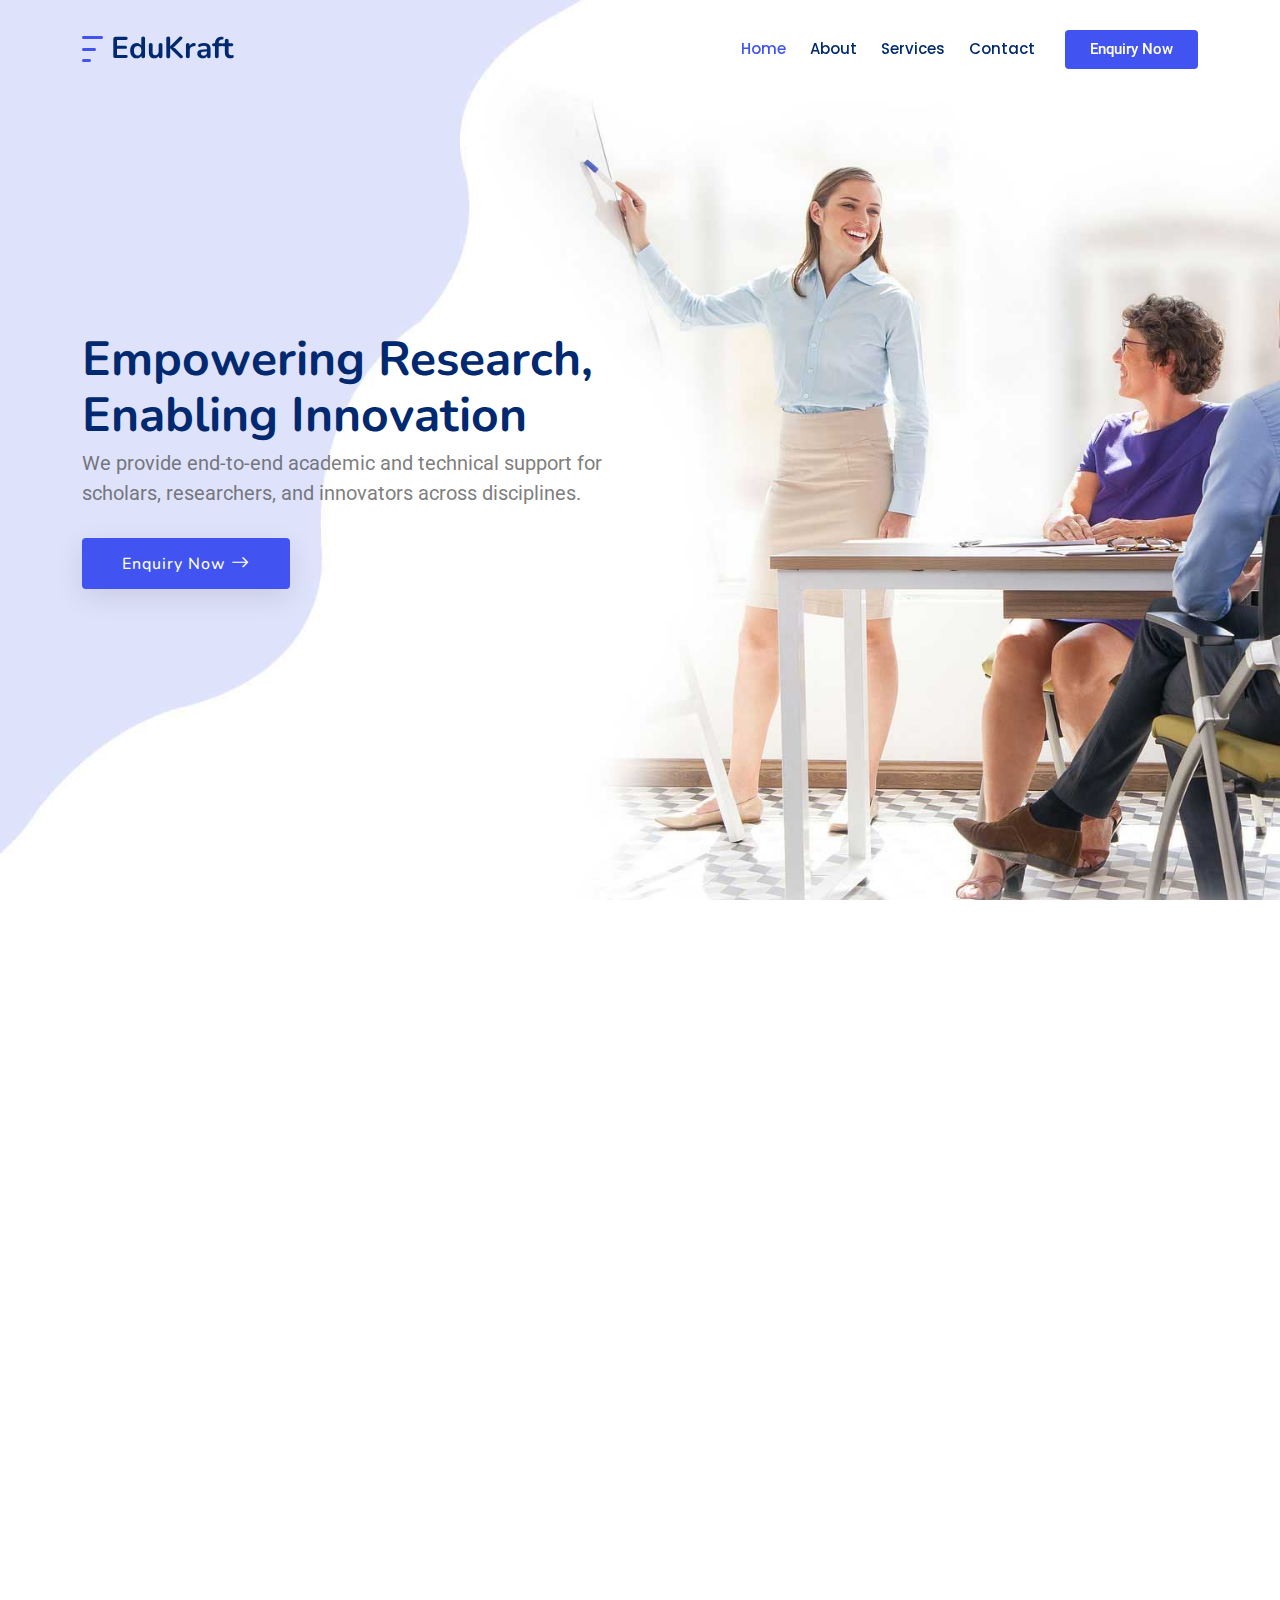
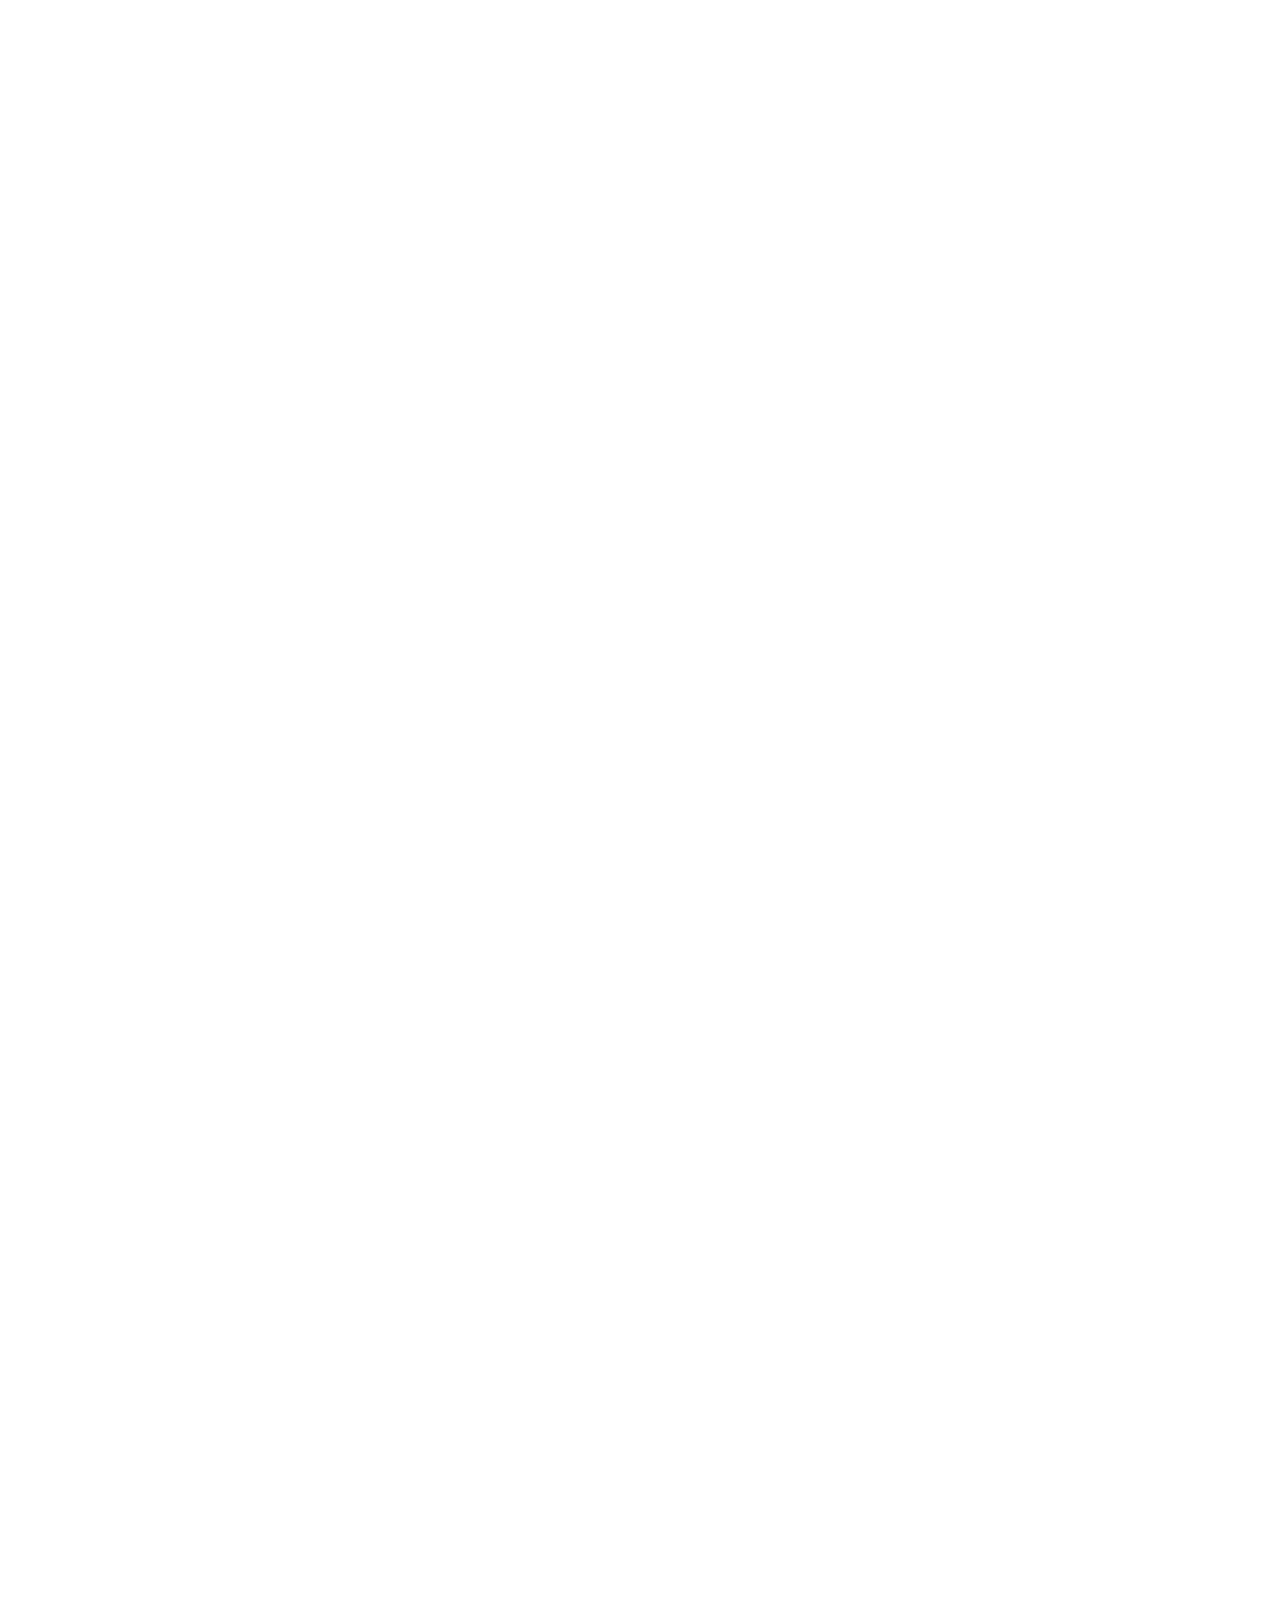
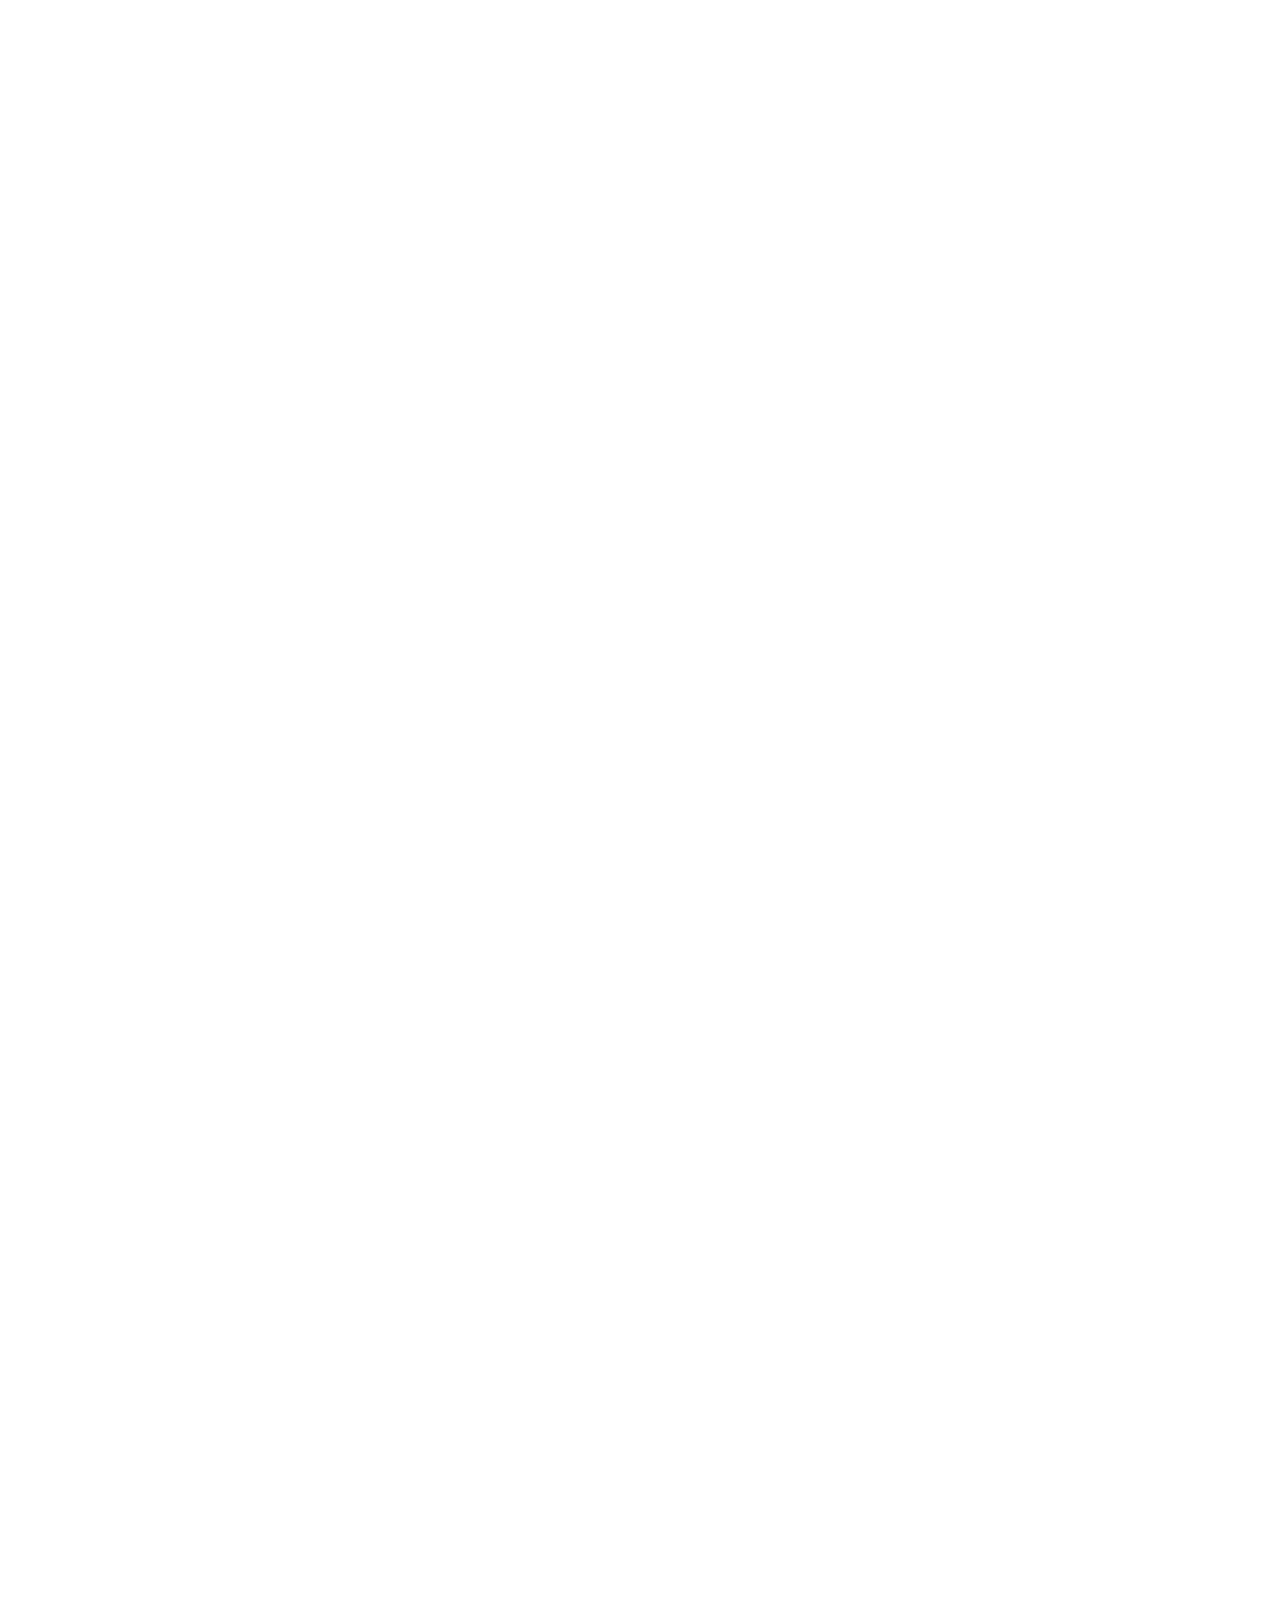
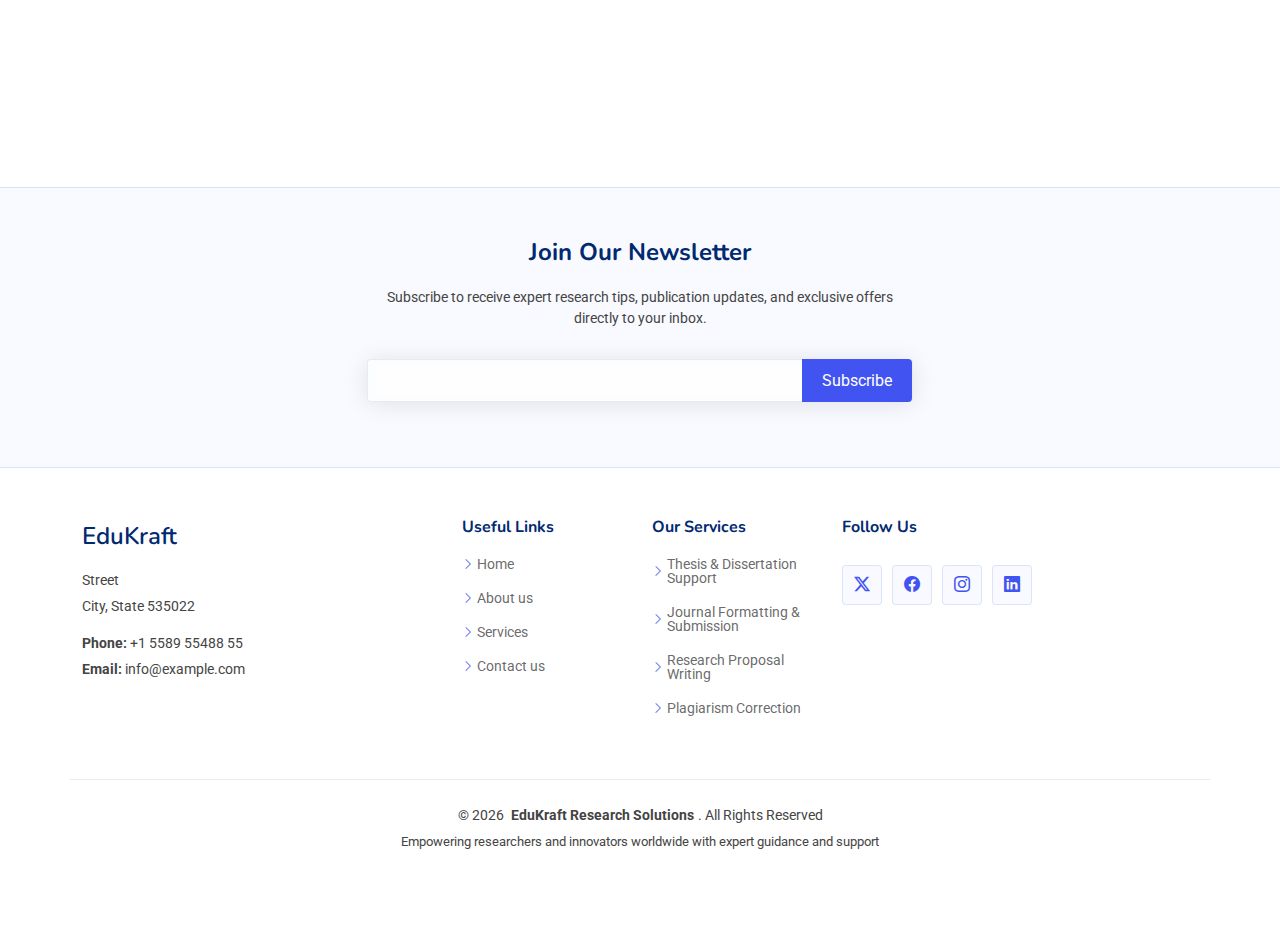
<file: index.html>
<!DOCTYPE html>
<html lang="en">

<head>
  <meta charset="utf-8">
  <meta content="width=device-width, initial-scale=1.0" name="viewport">
  <title>EduKraft</title>
  <meta name="description" content="">
  <meta name="keywords" content="">

  <!-- Favicons -->
  <link href="assets/img/favicon.png" rel="icon">
  <link href="assets/img/apple-touch-icon.png" rel="apple-touch-icon">

  <!-- Fonts -->
  <link href="https://fonts.googleapis.com" rel="preconnect">
  <link href="https://fonts.gstatic.com" rel="preconnect" crossorigin>
  <link href="https://fonts.googleapis.com/css2?family=Roboto:ital,wght@0,100;0,300;0,400;0,500;0,700;0,900;1,100;1,300;1,400;1,500;1,700;1,900&family=Poppins:ital,wght@0,100;0,200;0,300;0,400;0,500;0,600;0,700;0,800;0,900;1,100;1,200;1,300;1,400;1,500;1,600;1,700;1,800;1,900&family=Nunito:ital,wght@0,200;0,300;0,400;0,500;0,600;0,700;0,800;0,900;1,200;1,300;1,400;1,500;1,600;1,700;1,800;1,900&display=swap" rel="stylesheet">

  <!-- Vendor CSS Files -->
  <link href="assets/vendor/bootstrap/css/bootstrap.min.css" rel="stylesheet">
  <link href="assets/vendor/bootstrap-icons/bootstrap-icons.css" rel="stylesheet">
  <link href="assets/vendor/aos/aos.css" rel="stylesheet">
  <link href="assets/vendor/glightbox/css/glightbox.min.css" rel="stylesheet">
  <link href="assets/vendor/swiper/swiper-bundle.min.css" rel="stylesheet">

  <!-- Main CSS File -->
  <link href="assets/css/main.css" rel="stylesheet">

  <!-- =======================================================
  * Template Name: FlexStart
  * Template URL: https://bootstrapmade.com/flexstart-bootstrap-startup-template/
  * Updated: Nov 01 2024 with Bootstrap v5.3.3
  * Author: BootstrapMade.com
  * License: https://bootstrapmade.com/license/
  ======================================================== -->
</head>

<body class="index-page">

  <header id="header" class="header d-flex align-items-center fixed-top">
    <div class="container-fluid container-xl position-relative d-flex align-items-center">

      <a href="index.html" class="logo d-flex align-items-center me-auto">
        <!-- Uncomment the line below if you also wish to use an image logo -->
        <img src="assets/img/logo.png" alt="">
        <h1 class="sitename">EduKraft</h1>
      </a>

      <nav id="navmenu" class="navmenu">
        <ul>
          <li><a href="index.html" class="active">Home<br></a></li>
          <li><a href="aboutUs.html">About</a></li>
          <li><a href="services.html">Services</a></li>
          <li><a href="contactUs.html">Contact</a></li>
        </ul>
        <i class="mobile-nav-toggle d-xl-none bi bi-list"></i>
      </nav>

      <a class="btn-getstarted flex-md-shrink-0" href="enquiry.html">Enquiry Now</a>

    </div>
  </header>

  <main class="main">

    <!-- Hero Section -->
    <section id="hero" class="hero section" style="background-image: url('assets/img/hero-img2.png')">

      <div class="container">
        <div class="row gy-4">
          <div class="col-lg-6 order-2 order-lg-1 d-flex flex-column justify-content-center">
            <h1 data-aos="fade-up">Empowering Research, Enabling Innovation</h1>
            <p data-aos="fade-up" data-aos-delay="100">We provide end-to-end academic and technical support for scholars, researchers, and innovators across disciplines.</p>
            <div class="d-flex flex-column flex-md-row" data-aos="fade-up" data-aos-delay="200">
              <a href="enquiry.html" class="btn-get-started">Enquiry Now<i class="bi bi-arrow-right"></i></a>
              <!-- <a href="https://www.youtube.com/watch?v=Y7f98aduVJ8" class="glightbox btn-watch-video d-flex align-items-center justify-content-center ms-0 ms-md-4 mt-4 mt-md-0"><i class="bi bi-play-circle"></i><span>Watch Video</span></a> -->
            </div>
          </div>
          <!-- <div class="col-lg-6 order-1 order-lg-2 hero-img" data-aos="zoom-out">
            <img src="assets/img/hero-img.png" class="img-fluid animated" alt="">
          </div> -->
        </div>
      </div>

    </section><!-- /Hero Section -->

    <!-- About Section -->
    <section id="about" class="about section">

      <div class="container" data-aos="fade-up">
        <div class="row gx-0">

          <div class="col-lg-6 d-flex flex-column justify-content-center" data-aos="fade-up" data-aos-delay="200">
            <div class="content">
              <h3>Who We Are</h3>
              <h2>EduKraft Research Solutions is a professional consultancy dedicated to supporting scholars and innovators across disciplines.</h2>
              <p>
                Our team comprises experienced academic mentors, engineers, and editorial specialists who provide tailored guidance for every stage of the research lifecycle. From topic selection and proposal drafting to technical implementation and journal publication, we ensure your work meets global standards. With expertise spanning engineering, management, life sciences, and social sciences, we deliver results that are both academically rigorous and professionally polished.
              </p>
              <!-- <div class="text-center text-lg-start">
                <a href="#" class="btn-read-more d-inline-flex align-items-center justify-content-center align-self-center">
                  <span>Read More</span>
                  <i class="bi bi-arrow-right"></i>
                </a>
              </div> -->
            </div>
          </div>

          <div class="col-lg-6 d-flex align-items-center" data-aos="zoom-out" data-aos-delay="200">
            <img src="assets/img/about.jpg" class="img-fluid" alt="">
          </div>

        </div>
      </div>

    </section><!-- /About Section -->

    <!-- Values Section -->
<section id="values" class="values section">

  <!-- Section Title -->
  <div class="container section-title" data-aos="fade-up">
    <h2>Our Values</h2>
    <p>What we value most</p>
  </div><!-- End Section Title -->

  <div class="container">

    <div class="row gy-4">

      <div class="col-lg-4" data-aos="fade-up" data-aos-delay="100">
        <div class="card">
          <img src="assets/img/values-1.png" class="img-fluid" alt="">
          <h3>Global Collaboration</h3>
          <p>We believe in bridging borders through research. Our team works with scholars worldwide to foster innovation, knowledge exchange, and academic excellence.</p>
        </div>
      </div><!-- End Card Item -->

      <div class="col-lg-4" data-aos="fade-up" data-aos-delay="200">
        <div class="card">
          <img src="assets/img/values-2.png" class="img-fluid" alt="">
          <h3>Innovation & Precision</h3>
          <p>From concept to implementation, we prioritize cutting-edge solutions and meticulous execution. Every project is handled with technical rigor and creative insight.</p>
        </div>
      </div><!-- End Card Item -->

      <div class="col-lg-4" data-aos="fade-up" data-aos-delay="300">
        <div class="card">
          <img src="assets/img/values-3.png" class="img-fluid" alt="">
          <h3>Accountability & Results</h3>
          <p>We take ownership of outcomes. Our structured approach ensures timely delivery, transparent communication, and measurable impact across all research engagements.</p>
        </div>
      </div><!-- End Card Item -->

    </div>

  </div>

</section><!-- /Values Section -->


    <!-- Stats Section -->
<section id="stats" class="stats section">

  <div class="container" data-aos="fade-up" data-aos-delay="100">

    <div class="row gy-4">

      <div class="col-lg-3 col-md-6">
        <div class="stats-item d-flex align-items-center w-100 h-100">
          <i class="bi bi-emoji-smile color-blue flex-shrink-0"></i>
          <div>
            <span data-purecounter-start="0" data-purecounter-end="232" data-purecounter-duration="1" class="purecounter"></span>
            <p>Scholars Guided</p>
          </div>
        </div>
      </div><!-- End Stats Item -->

      <div class="col-lg-3 col-md-6">
        <div class="stats-item d-flex align-items-center w-100 h-100">
          <i class="bi bi-journal-richtext color-orange flex-shrink-0" style="color: #ee6c20;"></i>
          <div>
            <span data-purecounter-start="0" data-purecounter-end="521" data-purecounter-duration="1" class="purecounter"></span>
            <p>Research Projects Delivered</p>
          </div>
        </div>
      </div><!-- End Stats Item -->

      <div class="col-lg-3 col-md-6">
        <div class="stats-item d-flex align-items-center w-100 h-100">
          <i class="bi bi-headset color-green flex-shrink-0" style="color: #15be56;"></i>
          <div>
            <span data-purecounter-start="0" data-purecounter-end="1463" data-purecounter-duration="1" class="purecounter"></span>
            <p>Consultation Hours</p>
          </div>
        </div>
      </div><!-- End Stats Item -->

      <div class="col-lg-3 col-md-6">
        <div class="stats-item d-flex align-items-center w-100 h-100">
          <i class="bi bi-people color-pink flex-shrink-0" style="color: #bb0852;"></i>
          <div>
            <span data-purecounter-start="0" data-purecounter-end="15" data-purecounter-duration="1" class="purecounter"></span>
            <p>Expert Consultants</p>
          </div>
        </div>
      </div><!-- End Stats Item -->

    </div>

  </div>

</section><!-- /Stats Section -->


    <!-- Features Section -->
<section id="features" class="features section">

  <!-- Section Title -->
  <div class="container section-title" data-aos="fade-up">
    <h2>Features</h2>
    <p>Our Advanced Features</p>
  </div><!-- End Section Title -->

  <div class="container">

    <div class="row gy-5">

      <div class="col-xl-6" data-aos="zoom-out" data-aos-delay="100">
        <img src="assets/img/feature2.png" class="img-fluid" alt="Research Collaboration Illustration">
      </div>

      <div class="col-xl-6 d-flex">
        <div class="row align-self-center gy-4">

          <div class="col-md-6" data-aos="fade-up" data-aos-delay="200">
            <div class="feature-box d-flex align-items-center">
              <i class="bi bi-check"></i>
              <h3>End-to-End Research Support</h3>
            </div>
          </div>

          <div class="col-md-6" data-aos="fade-up" data-aos-delay="300">
            <div class="feature-box d-flex align-items-center">
              <i class="bi bi-check"></i>
              <h3>Technical Implementation Labs</h3>
            </div>
          </div>

          <div class="col-md-6" data-aos="fade-up" data-aos-delay="400">
            <div class="feature-box d-flex align-items-center">
              <i class="bi bi-check"></i>
              <h3>Journal Submission Assistance</h3>
            </div>
          </div>

          <div class="col-md-6" data-aos="fade-up" data-aos-delay="500">
            <div class="feature-box d-flex align-items-center">
              <i class="bi bi-check"></i>
              <h3>Plagiarism & Formatting Services</h3>
            </div>
          </div>

          <div class="col-md-6" data-aos="fade-up" data-aos-delay="600">
            <div class="feature-box d-flex align-items-center">
              <i class="bi bi-check"></i>
              <h3>Domain-Specific Expertise</h3>
            </div>
          </div>

          <div class="col-md-6" data-aos="fade-up" data-aos-delay="700">
            <div class="feature-box d-flex align-items-center">
              <i class="bi bi-check"></i>
              <h3>One-on-One Consultation</h3>
            </div>
          </div>

        </div>
      </div>

    </div>

  </div>

</section><!-- /Features Section -->


    <!-- Alt Features Section -->
<section id="alt-features" class="alt-features section">

  <div class="container">

    <div class="row gy-5">

      <div class="col-xl-7 d-flex order-2 order-xl-1" data-aos="fade-up" data-aos-delay="200">

        <div class="row align-self-center gy-5">

          <div class="col-md-6 icon-box">
            <i class="bi bi-award"></i>
            <div>
              <h4>Accredited Research Guidance</h4>
              <p>We support scholars with structured mentoring, aligned with university and journal standards.</p>
            </div>
          </div>

          <div class="col-md-6 icon-box">
            <i class="bi bi-card-checklist"></i>
            <div>
              <h4>Customized Project Planning</h4>
              <p>Each research project is tailored to your academic goals, timeline, and field of study.</p>
            </div>
          </div>

          <div class="col-md-6 icon-box">
            <i class="bi bi-dribbble"></i>
            <div>
              <h4>Multidisciplinary Expertise</h4>
              <p>Our consultants specialize in engineering, management, life sciences, and social research.</p>
            </div>
          </div>

          <div class="col-md-6 icon-box">
            <i class="bi bi-filter-circle"></i>
            <div>
              <h4>Editorial & Formatting Support</h4>
              <p>We refine your thesis and manuscripts for clarity, structure, and compliance with journal guidelines.</p>
            </div>
          </div>

          <div class="col-md-6 icon-box">
            <i class="bi bi-lightning-charge"></i>
            <div>
              <h4>Fast Turnaround</h4>
              <p>Our agile workflows ensure timely delivery without compromising academic quality.</p>
            </div>
          </div>

          <div class="col-md-6 icon-box">
            <i class="bi bi-patch-check"></i>
            <div>
              <h4>Publication-Ready Output</h4>
              <p>We help prepare your work for Scopus, SCI, and other reputed journals—plagiarism-free and polished.</p>
            </div>
          </div>

        </div>

      </div>

      <div class="col-xl-5 d-flex align-items-center order-1 order-xl-2" data-aos="fade-up" data-aos-delay="100">
        <img src="assets/img/alt-features.png" class="img-fluid" alt="Academic Support Illustration">
      </div>

    </div>

  </div>

</section><!-- /Alt Features Section -->


 <!-- Faq Section -->
<section id="faq" class="faq section">

  <!-- Section Title -->
  <div class="container section-title" data-aos="fade-up">
    <h2>F.A.Q</h2>
    <p>Frequently Asked Questions</p>
  </div><!-- End Section Title -->

  <div class="container">

    <div class="row">

      <div class="col-lg-6" data-aos="fade-up" data-aos-delay="100">

        <div class="faq-container">

          <div class="faq-item faq-active">
            <h3>Do you help with topic selection for PhD or Master's research?</h3>
            <div class="faq-content">
              <p>Yes. We guide scholars in identifying research-worthy topics aligned with current trends, academic scope, and journal relevance.</p>
            </div>
            <i class="faq-toggle bi bi-chevron-right"></i>
          </div>

          <div class="faq-item">
            <h3>Can I get assistance with journal formatting and submission?</h3>
            <div class="faq-content">
              <p>Absolutely. We help format manuscripts according to Scopus, SCI, IEEE, and other journal guidelines, and support the submission process.</p>
            </div>
            <i class="faq-toggle bi bi-chevron-right"></i>
          </div>

          <div class="faq-item">
            <h3>Do you offer plagiarism correction services?</h3>
            <div class="faq-content">
              <p>Yes. We use advanced tools to detect and remove plagiarism, ensuring originality and compliance with academic integrity standards.</p>
            </div>
            <i class="faq-toggle bi bi-chevron-right"></i>
          </div>

        </div>

      </div><!-- End Faq Column-->

      <div class="col-lg-6" data-aos="fade-up" data-aos-delay="200">

        <div class="faq-container">

          <div class="faq-item">
            <h3>Is your support limited to engineering domains?</h3>
            <div class="faq-content">
              <p>No. We offer multidisciplinary support across engineering, management, life sciences, and social research fields.</p>
            </div>
            <i class="faq-toggle bi bi-chevron-right"></i>
          </div>

          <div class="faq-item">
            <h3>How long does it take to complete a full research project?</h3>
            <div class="faq-content">
              <p>Timelines vary based on complexity and scope. However, we offer structured plans with clear milestones to ensure timely delivery.</p>
            </div>
            <i class="faq-toggle bi bi-chevron-right"></i>
          </div>

          <div class="faq-item">
            <h3>Can I get one-on-one consultation for my thesis?</h3>
            <div class="faq-content">
              <p>Yes. We provide personalized guidance sessions to help you refine your thesis, clarify methodology, and prepare for defense.</p>
            </div>
            <i class="faq-toggle bi bi-chevron-right"></i>
          </div>

        </div>

      </div><!-- End Faq Column-->

    </div>

  </div>

</section><!-- /Faq Section -->



    <!-- Contact Section -->
    <section id="contact" class="contact section">

      <!-- Section Title -->
      <div class="container section-title" data-aos="fade-up">
        <h2>Contact</h2>
        <p>Contact Us</p>
      </div><!-- End Section Title -->

      <div class="container" data-aos="fade-up" data-aos-delay="100">

        <div class="row gy-4">

          <div class="col-lg-6">

            <div class="row gy-4">
              <div class="col-md-6">
                <div class="info-item" data-aos="fade" data-aos-delay="200">
                  <i class="bi bi-geo-alt"></i>
                  <h3>Address</h3>
                  <p>Street</p>
                  <p>City, State 535022</p>
                </div>
              </div><!-- End Info Item -->

              <div class="col-md-6">
                <div class="info-item" data-aos="fade" data-aos-delay="300">
                  <i class="bi bi-telephone"></i>
                  <h3>Call Us</h3>
                  <p>+1 5589 55488 55</p>
                  <p>+1 6678 254445 41</p>
                </div>
              </div><!-- End Info Item -->

              <div class="col-md-6">
                <div class="info-item" data-aos="fade" data-aos-delay="400">
                  <i class="bi bi-envelope"></i>
                  <h3>Email Us</h3>
                  <p>info@example.com</p>
                  <p>contact@example.com</p>
                </div>
              </div><!-- End Info Item -->

              <div class="col-md-6">
                <div class="info-item" data-aos="fade" data-aos-delay="500">
                  <i class="bi bi-clock"></i>
                  <h3>Open Hours</h3>
                  <p>Monday - Friday</p>
                  <p>9:00AM - 05:00PM</p>
                </div>
              </div><!-- End Info Item -->

            </div>

          </div>

          <!-- <div class="col-lg-6">
            <form id="submit-to-google-sheet" action="javascript:void(0)" method="post" class="php-email-form">
              <div class="row gy-4">
  
                <div class="col-md-6">
                  <input type="text" name="name" class="form-control" placeholder="Your Name" required="">
                </div>
  
                <div class="col-md-6 ">
                  <input type="email" class="form-control" name="email" placeholder="Your Email" required="">
                </div>
  
                <div class="col-12">
                  <input type="text" class="form-control" name="subject" placeholder="Subject" required="">
                </div>
  
                <div class="col-12">
                  <textarea class="form-control" name="message" rows="6" placeholder="Message" required=""></textarea>
                </div>
  
                <div class="col-12 text-center">
                  <div class="loading">
                    <i class="bi bi-arrow-repeat"></i> Sending your message...
                  </div>
                  <div class="error-message"></div>
                  <div class="sent-message">
                    <i class="bi bi-check-circle"></i> Your message has been sent. Thank you!
                  </div>
  
                  <button type="submit" class="btn btn-primary">
                    <i class="bi bi-send"></i> Send Message
                  </button>
                </div>
  
              </div>
            </form>
          </div> -->

        </div>

      </div>

    </section><!-- /Contact Section -->

  </main>

  <footer id="footer" class="footer">

    <div class="footer-newsletter">
      <div class="container">
        <div class="row justify-content-center text-center">
          <div class="col-lg-6">
            <h4>Join Our Newsletter</h4>
            <p>Subscribe to receive expert research tips, publication updates, and exclusive offers directly to your inbox.</p>
            <form action="forms/newsletter.php" method="post" class="php-email-form">
              <div class="newsletter-form"><input type="email" name="email"><input type="submit" value="Subscribe"></div>
              <div class="loading">Loading</div>
              <div class="error-message"></div>
              <div class="sent-message">Your subscription request has been sent. Thank you!</div>
            </form>
          </div>
        </div>
      </div>
    </div>

    <div class="container footer-top">
      <div class="row gy-4">
        <div class="col-lg-4 col-md-6 footer-about">
          <a href="{% url 'index' %}" class="d-flex align-items-center">
            <span class="sitename">EduKraft</span>
          </a>
          <div class="footer-contact pt-3">
            <p>Street</p>
            <p>City, State 535022</p>
            <p class="mt-3"><strong>Phone:</strong> <span>+1 5589 55488 55</span></p>
            <p><strong>Email:</strong> <span>info@example.com</span></p>
          </div>
        </div>

        <div class="col-lg-2 col-md-3 footer-links">
          <h4>Useful Links</h4>
          <ul>
            <li><i class="bi bi-chevron-right"></i> <a href="index.html">Home</a></li>
            <li><i class="bi bi-chevron-right"></i> <a href="aboutUs.html">About us</a></li>
            <li><i class="bi bi-chevron-right"></i> <a href="services.html">Services</a></li>
            <li><i class="bi bi-chevron-right"></i> <a href="contactUs.html">Contact us</a></li>
          </ul>
        </div>

        <div class="col-lg-2 col-md-3 footer-links">
          <h4>Our Services</h4>
          <ul>
            <li><i class="bi bi-chevron-right"></i> <a href="#">Thesis & Dissertation Support</a></li>
            <li><i class="bi bi-chevron-right"></i> <a href="#">Journal Formatting & Submission</a></li>
            <li><i class="bi bi-chevron-right"></i> <a href="#">Research Proposal Writing</a></li>
            <li><i class="bi bi-chevron-right"></i> <a href="#">Plagiarism Correction</a></li>
          </ul>
        </div>        

        <div class="col-lg-4 col-md-12">
          <h4>Follow Us</h4>
          <p></p>
          <div class="social-links d-flex">
            <a href=""><i class="bi bi-twitter-x"></i></a>
            <a href=""><i class="bi bi-facebook"></i></a>
            <a href=""><i class="bi bi-instagram"></i></a>
            <a href=""><i class="bi bi-linkedin"></i></a>
          </div>
        </div>

      </div>
    </div>

    <div class="container copyright text-center mt-4">
      <p>© <span id="current-year">2025</span> <strong class="px-1 sitename">EduKraft Research Solutions</strong>. All Rights Reserved</p>
      <div class="credits">
        Empowering researchers and innovators worldwide with expert guidance and support
      </div>
    </div>
    
    <script>
      // Update copyright year automatically
      document.getElementById('current-year').textContent = new Date().getFullYear();
    </script>

  </footer>

  <!-- Scroll Top -->
  <a href="#" id="scroll-top" class="scroll-top d-flex align-items-center justify-content-center"><i class="bi bi-arrow-up-short"></i></a>

  <!-- Vendor JS Files -->
  <script src="assets/vendor/bootstrap/js/bootstrap.bundle.min.js"></script>
  <script src="assets/vendor/php-email-form/validate.js"></script>
  <script src="assets/vendor/aos/aos.js"></script>
  <script src="assets/vendor/glightbox/js/glightbox.min.js"></script>
  <script src="assets/vendor/purecounter/purecounter_vanilla.js"></script>
  <script src="assets/vendor/imagesloaded/imagesloaded.pkgd.min.js"></script>
  <script src="assets/vendor/isotope-layout/isotope.pkgd.min.js"></script>
  <script src="assets/vendor/swiper/swiper-bundle.min.js"></script>

  <!-- Main JS File -->
  <script src="assets/js/main.js"></script>
  <script src="assets/js/form-handler.js"></script>
</body>

</html>
</file>
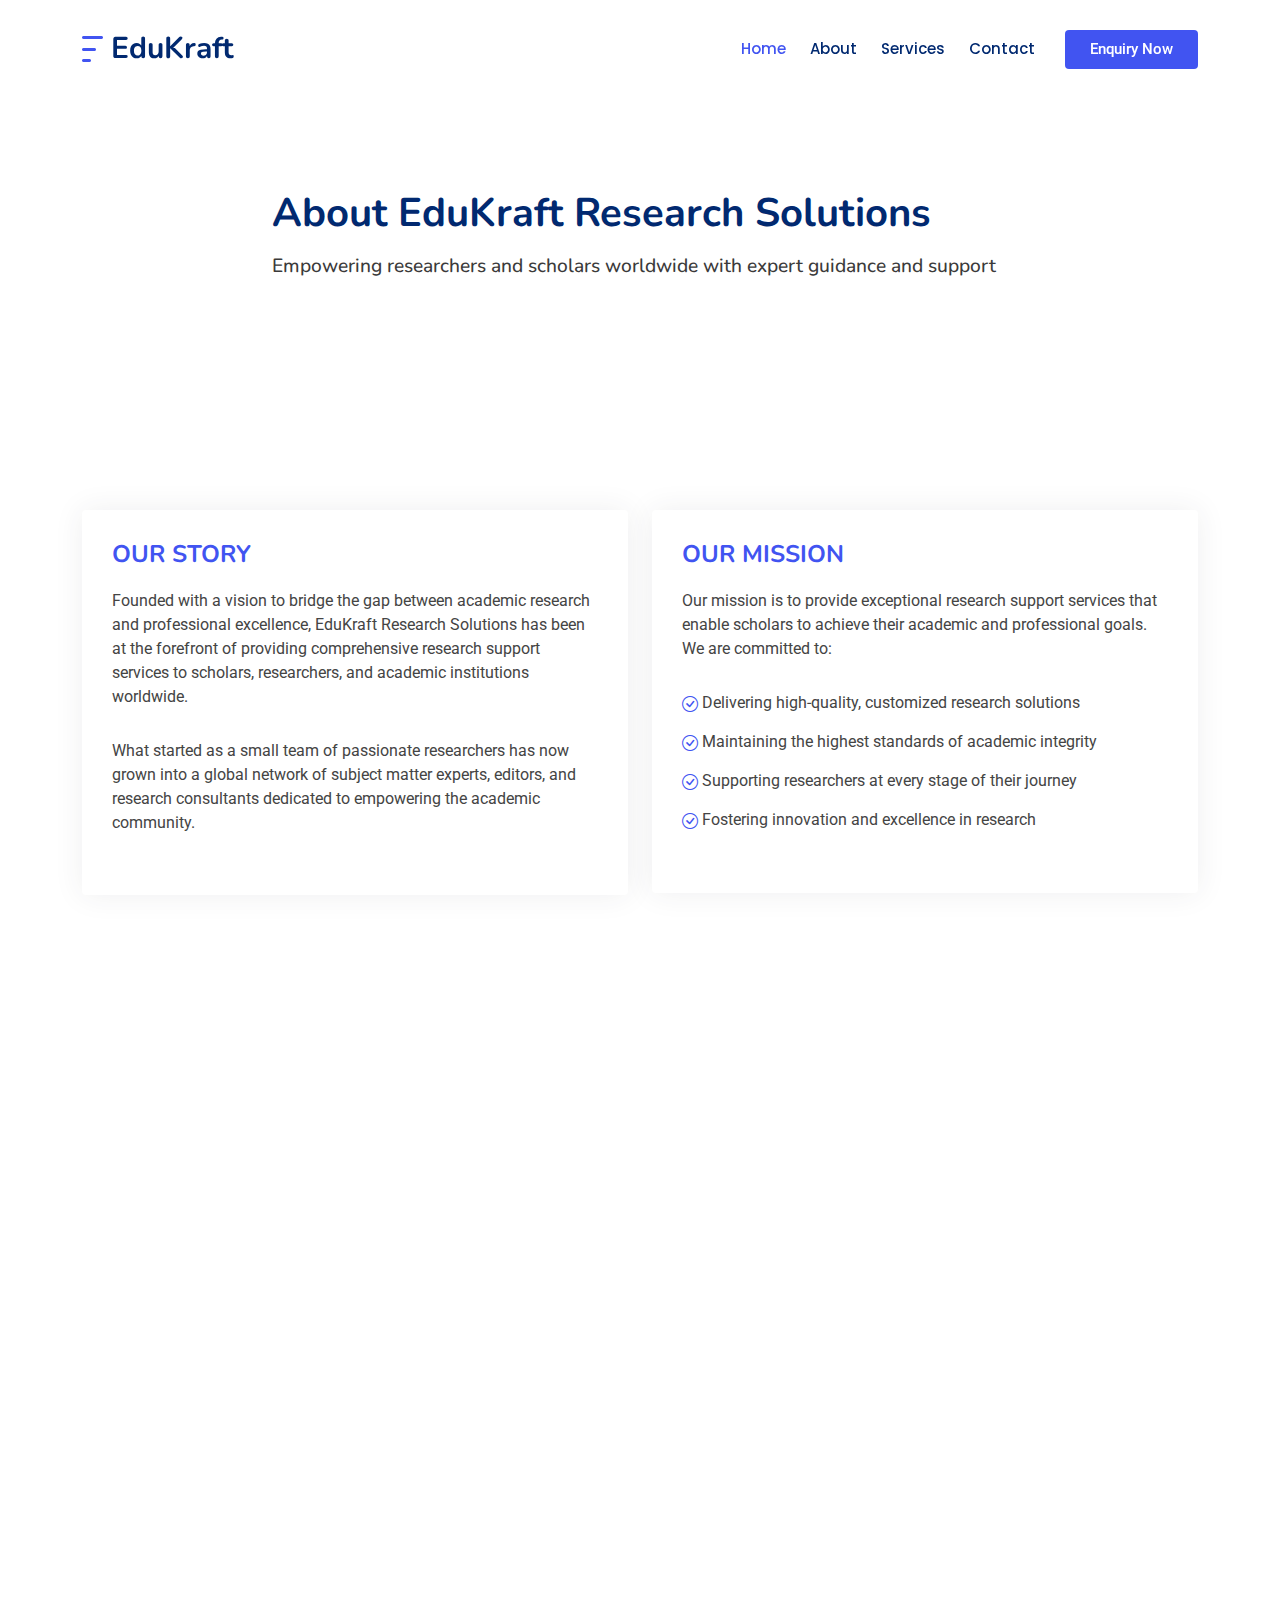
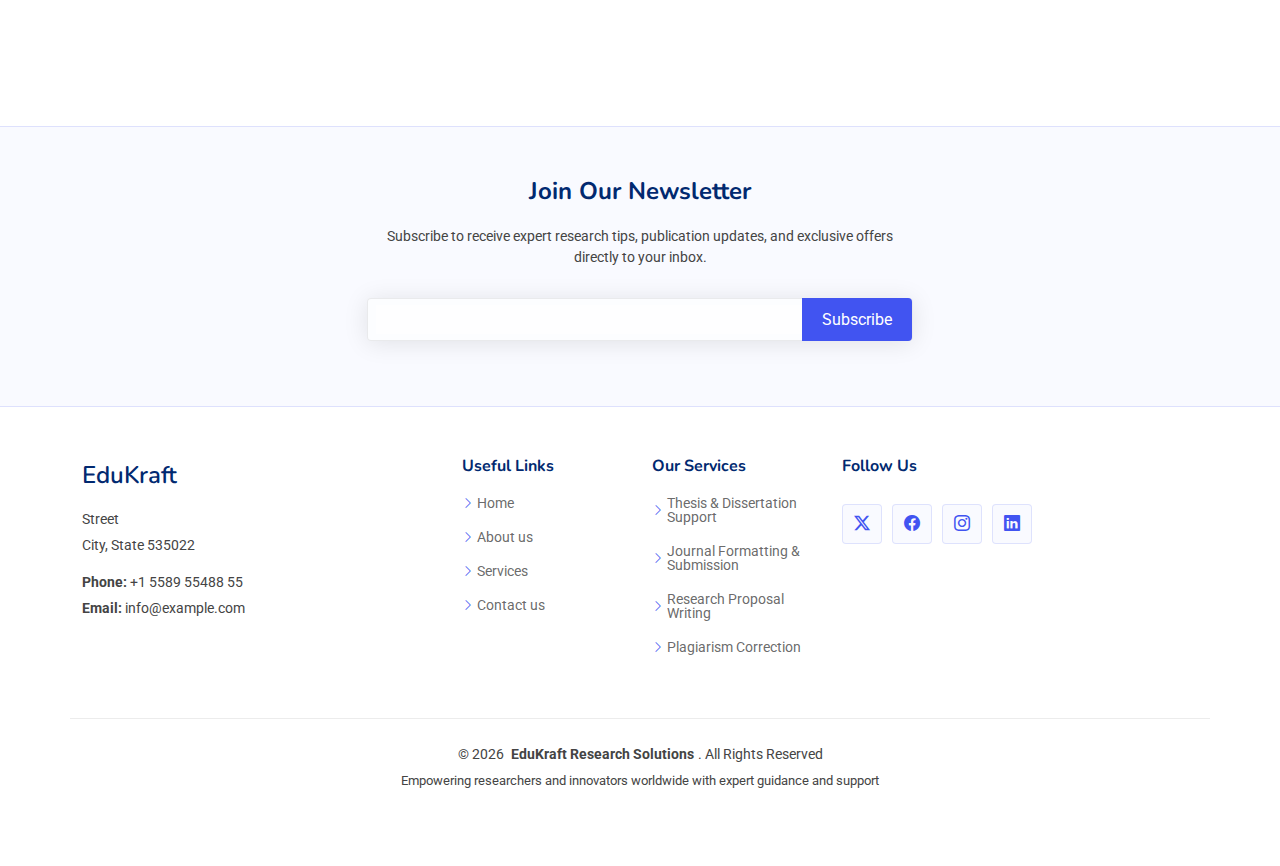
<file: aboutUs.html>
<!DOCTYPE html>
<html lang="en">

<head>
  <meta charset="utf-8">
  <meta content="width=device-width, initial-scale=1.0" name="viewport">
  <title>EduKraft</title>
  <meta name="description" content="">
  <meta name="keywords" content="">

  <!-- Favicons -->
  <link href="assets/img/favicon.png" rel="icon">
  <link href="assets/img/apple-touch-icon.png" rel="apple-touch-icon">

  <!-- Fonts -->
  <link href="https://fonts.googleapis.com" rel="preconnect">
  <link href="https://fonts.gstatic.com" rel="preconnect" crossorigin>
  <link href="https://fonts.googleapis.com/css2?family=Roboto:ital,wght@0,100;0,300;0,400;0,500;0,700;0,900;1,100;1,300;1,400;1,500;1,700;1,900&family=Poppins:ital,wght@0,100;0,200;0,300;0,400;0,500;0,600;0,700;0,800;0,900;1,100;1,200;1,300;1,400;1,500;1,600;1,700;1,800;1,900&family=Nunito:ital,wght@0,200;0,300;0,400;0,500;0,600;0,700;0,800;0,900;1,200;1,300;1,400;1,500;1,600;1,700;1,800;1,900&display=swap" rel="stylesheet">

  <!-- Vendor CSS Files -->
  <link href="assets/vendor/bootstrap/css/bootstrap.min.css" rel="stylesheet">
  <link href="assets/vendor/bootstrap-icons/bootstrap-icons.css" rel="stylesheet">
  <link href="assets/vendor/aos/aos.css" rel="stylesheet">
  <link href="assets/vendor/glightbox/css/glightbox.min.css" rel="stylesheet">
  <link href="assets/vendor/swiper/swiper-bundle.min.css" rel="stylesheet">

  <!-- Main CSS File -->
  <link href="assets/css/main.css" rel="stylesheet">

  <!-- =======================================================
  * Template Name: FlexStart
  * Template URL: https://bootstrapmade.com/flexstart-bootstrap-startup-template/
  * Updated: Nov 01 2024 with Bootstrap v5.3.3
  * Author: BootstrapMade.com
  * License: https://bootstrapmade.com/license/
  ======================================================== -->
</head>

<body class="index-page">
  <style>
    .about-hero {
      width: 100%;
      min-height: 50vh;
      height: auto;
      background-size: cover;
      position: relative;
      padding: 100px 0 60px;
      color: #fff;
      display: flex;
      align-items: center;
    }
    
    .about-hero h1 {
      margin: 0 0 15px 0;
      font-size: 2.5rem;
      font-weight: 700;
      line-height: 1.2;
    }
    
    .about-hero h2 {
      color: rgb(59, 58, 58);
      margin-bottom: 20px;
      font-size: 1.2rem;
      line-height: 1.5;
    }
    
    @media (max-width: 768px) {
      .about-hero {
        padding: 80px 0 40px;
        min-height: 40vh;
      }
      
      .about-hero h1 {
        font-size: 2rem;
      }
      
      .about-hero h2 {
        font-size: 1.1rem;
      }
      
      .team-member {
        margin-bottom: 30px;
      }
    }
    
    .about .content {
      padding: 30px;
      background: #fff;
      border-radius: 4px;
      box-shadow: 0 0 30px rgba(55, 55, 63, 0.08);
    }
    
    .about .content h3 {
      font-weight: 700;
      font-size: 24px;
      color: #4154f1;
      margin-bottom: 20px;
    }
    
    .about .content ul {
      list-style: none;
      padding: 0;
    }
    
    .about .content ul li {
      padding: 0 0 15px 20px;
      position: relative;
    }
    
    .about .content ul i {
      position: absolute;
      left: 0;
      top: 2px;
      color: #4154f1;
    }
  </style>

<header id="header" class="header d-flex align-items-center fixed-top">
    <div class="container-fluid container-xl position-relative d-flex align-items-center">

      <a href="index.html" class="logo d-flex align-items-center me-auto">
        <!-- Uncomment the line below if you also wish to use an image logo -->
        <img src="assets/img/logo.png" alt="">
        <h1 class="sitename">EduKraft</h1>
      </a>

      <nav id="navmenu" class="navmenu">
        <ul>
          <li><a href="index.html" class="active">Home<br></a></li>
          <li><a href="aboutUs.html">About</a></li>
          <li><a href="services.html">Services</a></li>
          <li><a href="contactUs.html">Contact</a></li>
        </ul>
        <i class="mobile-nav-toggle d-xl-none bi bi-list"></i>
      </nav>

      <a class="btn-getstarted flex-md-shrink-0" href="enquiry.html">Enquiry Now</a>

    </div>
  </header>

  <main class="main">
    <!-- Hero Section -->
    <section id="about-hero" class="about-hero section">
      <div class="container" data-aos="fade-up">
        <div class="row justify-content-center text-center text-lg-start">
          <div class="col-lg-8">
            <h1>About EduKraft Research Solutions</h1>
            <h2>Empowering researchers and scholars worldwide with expert guidance and support</h2>
          </div>
        </div>
      </div>
    </section>

    <!-- About Section -->
    <section id="about" class="about section">
      <div class="container" data-aos="fade-up">
        <div class="row">
          <div class="col-lg-6" data-aos="fade-right" data-aos-delay="100">
            <div class="content">
              <h3>Our Story</h3>
              <p>Founded with a vision to bridge the gap between academic research and professional excellence, EduKraft Research Solutions has been at the forefront of providing comprehensive research support services to scholars, researchers, and academic institutions worldwide.</p>
              <p>What started as a small team of passionate researchers has now grown into a global network of subject matter experts, editors, and research consultants dedicated to empowering the academic community.</p>
            </div>
          </div>
          <div class="col-lg-6" data-aos="fade-left" data-aos-delay="100">
            <div class="content">
              <h3>Our Mission</h3>
              <p>Our mission is to provide exceptional research support services that enable scholars to achieve their academic and professional goals. We are committed to:</p>
              <ul>
                <li><i class="bi bi-check-circle"></i> Delivering high-quality, customized research solutions</li>
                <li><i class="bi bi-check-circle"></i> Maintaining the highest standards of academic integrity</li>
                <li><i class="bi bi-check-circle"></i> Supporting researchers at every stage of their journey</li>
                <li><i class="bi bi-check-circle"></i> Fostering innovation and excellence in research</li>
              </ul>
            </div>
          </div>
        </div>
      </div>
    </section>

    <!-- Team Section -->
    <section id="team" class="team section">

        <!-- Section Title -->
        <div class="container section-title" data-aos="fade-up">
          <h2>Team</h2>
          <p>Our team</p>
        </div><!-- End Section Title -->
  
        <div class="container">
  
          <div class="row gy-4">
  
            <div class="col-lg-3 col-md-6 d-flex align-items-stretch" data-aos="fade-up" data-aos-delay="100">
              <div class="team-member">
                <div class="member-img">
                  <img src="assets/img/team/team-1.jpg" class="img-fluid" alt="Team Member">
                  <div class="social">
                    <a href="#" class="text-muted"><i class="bi bi-twitter-x"></i></a>
                    <a href="#" class="text-muted"><i class="bi bi-facebook"></i></a>
                    <a href="#" class="text-muted"><i class="bi bi-instagram"></i></a>
                    <a href="#" class="text-muted"><i class="bi bi-linkedin"></i></a>
                  </div>
                </div>
                <div class="member-info">
                  <h4>Walter White</h4>
                  <span>Chief Executive Officer</span>
                  <p>Velit aut quia fugit et et. Dolorum ea voluptate vel tempore tenetur ipsa quae aut. Ipsum exercitationem iure minima enim corporis et voluptate.</p>
                </div>
              </div>
            </div><!-- End Team Member -->
  
            <div class="col-lg-3 col-md-6 d-flex align-items-stretch" data-aos="fade-up" data-aos-delay="200">
              <div class="team-member">
                <div class="member-img">
                  <img src="assets/img/team/team-2.jpg" class="img-fluid" alt="Team Member">
                  <div class="social">
                    <a href="#" class="text-muted"><i class="bi bi-twitter-x"></i></a>
                    <a href="#" class="text-muted"><i class="bi bi-facebook"></i></a>
                    <a href="#" class="text-muted"><i class="bi bi-instagram"></i></a>
                    <a href="#" class="text-muted"><i class="bi bi-linkedin"></i></a>
                  </div>
                </div>
                <div class="member-info">
                  <h4>Sarah Jhonson</h4>
                  <span>Product Manager</span>
                  <p>Quo esse repellendus quia id. Est eum et accusantium pariatur fugit nihil minima suscipit corporis. Voluptate sed quas reiciendis animi neque sapiente.</p>
                </div>
              </div>
            </div><!-- End Team Member -->
  
            <div class="col-lg-3 col-md-6 d-flex align-items-stretch" data-aos="fade-up" data-aos-delay="300">
              <div class="team-member">
                <div class="member-img">
                  <img src="assets/img/team/team-3.jpg" class="img-fluid" alt="">
                  <div class="social">
                    <a href="#" class="text-muted"><i class="bi bi-twitter-x"></i></a>
                    <a href="#" class="text-muted"><i class="bi bi-facebook"></i></a>
                    <a href="#" class="text-muted"><i class="bi bi-instagram"></i></a>
                    <a href="#" class="text-muted"><i class="bi bi-linkedin"></i></a>
                  </div>
                </div>
                <div class="member-info">
                  <h4>William Anderson</h4>
                  <span>CTO</span>
                  <p>Vero omnis enim consequatur. Voluptas consectetur unde qui molestiae deserunt. Voluptates enim aut architecto porro aspernatur molestiae modi.</p>
                </div>
              </div>
            </div><!-- End Team Member -->
  
            <div class="col-lg-3 col-md-6 d-flex align-items-stretch" data-aos="fade-up" data-aos-delay="400">
              <div class="team-member">
                <div class="member-img">
                  <img src="assets/img/team/team-4.jpg" class="img-fluid" alt="">
                  <div class="social">
                    <a href="#" class="text-muted"><i class="bi bi-twitter-x"></i></a>
                    <a href="#" class="text-muted"><i class="bi bi-facebook"></i></a>
                    <a href="#" class="text-muted"><i class="bi bi-instagram"></i></a>
                    <a href="#" class="text-muted"><i class="bi bi-linkedin"></i></a>
                  </div>
                </div>
                <div class="member-info">
                  <h4>Amanda Jepson</h4>
                  <span>Accountant</span>
                  <p>Rerum voluptate non adipisci animi distinctio et deserunt amet voluptas. Quia aut aliquid doloremque ut possimus ipsum officia.</p>
                </div>
              </div>
            </div><!-- End Team Member -->
  
          </div>
  
        </div>
  
      </section><!-- /Team Section -->
  
  </main>

   



                  <footer id="footer" class="footer">

                    <div class="footer-newsletter">
                      <div class="container">
                        <div class="row justify-content-center text-center">
                          <div class="col-lg-6">
                            <h4>Join Our Newsletter</h4>
                            <p>Subscribe to receive expert research tips, publication updates, and exclusive offers directly to your inbox.</p>
                            <form action="forms/newsletter.php" method="post" class="php-email-form">
                              <div class="newsletter-form"><input type="email" name="email"><input type="submit" value="Subscribe"></div>
                              <div class="loading">Loading</div>
                              <div class="error-message"></div>
                              <div class="sent-message">Your subscription request has been sent. Thank you!</div>
                            </form>
                          </div>
                        </div>
                      </div>
                    </div>
                
                    <div class="container footer-top">
                      <div class="row gy-4">
                        <div class="col-lg-4 col-md-6 footer-about">
                          <a href="{% url 'index' %}" class="d-flex align-items-center">
                            <span class="sitename">EduKraft</span>
                          </a>
                          <div class="footer-contact pt-3">
                            <p>Street</p>
                            <p>City, State 535022</p>
                            <p class="mt-3"><strong>Phone:</strong> <span>+1 5589 55488 55</span></p>
                            <p><strong>Email:</strong> <span>info@example.com</span></p>
                          </div>
                        </div>
                
                        <div class="col-lg-2 col-md-3 footer-links">
                          <h4>Useful Links</h4>
                          <ul>
                            <li><i class="bi bi-chevron-right"></i> <a href="index.html">Home</a></li>
                            <li><i class="bi bi-chevron-right"></i> <a href="aboutUs.html">About us</a></li>
                            <li><i class="bi bi-chevron-right"></i> <a href="services.html">Services</a></li>
                            <li><i class="bi bi-chevron-right"></i> <a href="contactUs.html">Contact us</a></li>
                          </ul>
                        </div>
                
                        <div class="col-lg-2 col-md-3 footer-links">
                          <h4>Our Services</h4>
                          <ul>
                            <li><i class="bi bi-chevron-right"></i> <a href="#">Thesis & Dissertation Support</a></li>
                            <li><i class="bi bi-chevron-right"></i> <a href="#">Journal Formatting & Submission</a></li>
                            <li><i class="bi bi-chevron-right"></i> <a href="#">Research Proposal Writing</a></li>
                            <li><i class="bi bi-chevron-right"></i> <a href="#">Plagiarism Correction</a></li>
                          </ul>
                        </div>        
                
                        <div class="col-lg-4 col-md-12">
                          <h4>Follow Us</h4>
                          <p></p>
                          <div class="social-links d-flex">
                            <a href=""><i class="bi bi-twitter-x"></i></a>
                            <a href=""><i class="bi bi-facebook"></i></a>
                            <a href=""><i class="bi bi-instagram"></i></a>
                            <a href=""><i class="bi bi-linkedin"></i></a>
                          </div>
                        </div>
                
                      </div>
                    </div>
                
                    <div class="container copyright text-center mt-4">
                      <p>© <span id="current-year">2025</span> <strong class="px-1 sitename">EduKraft Research Solutions</strong>. All Rights Reserved</p>
                      <div class="credits">
                        Empowering researchers and innovators worldwide with expert guidance and support
                      </div>
                    </div>
                    
                    <script>
                      // Update copyright year automatically
                      document.getElementById('current-year').textContent = new Date().getFullYear();
                    </script>
                
                  </footer>
                
                  <!-- Scroll Top -->
                  <a href="#" id="scroll-top" class="scroll-top d-flex align-items-center justify-content-center"><i class="bi bi-arrow-up-short"></i></a>
                
                  <!-- Vendor JS Files -->
                  <script src="assets/vendor/bootstrap/js/bootstrap.bundle.min.js"></script>
                  <script src="assets/vendor/php-email-form/validate.js"></script>
                  <script src="assets/vendor/aos/aos.js"></script>
                  <script src="assets/vendor/glightbox/js/glightbox.min.js"></script>
                  <script src="assets/vendor/purecounter/purecounter_vanilla.js"></script>
                  <script src="assets/vendor/imagesloaded/imagesloaded.pkgd.min.js"></script>
                  <script src="assets/vendor/isotope-layout/isotope.pkgd.min.js"></script>
                  <script src="assets/vendor/swiper/swiper-bundle.min.js"></script>
                
                  <!-- Main JS File -->
                  <script src="assets/js/main.js"></script>
                
                </body>
                
                </html>
</file>
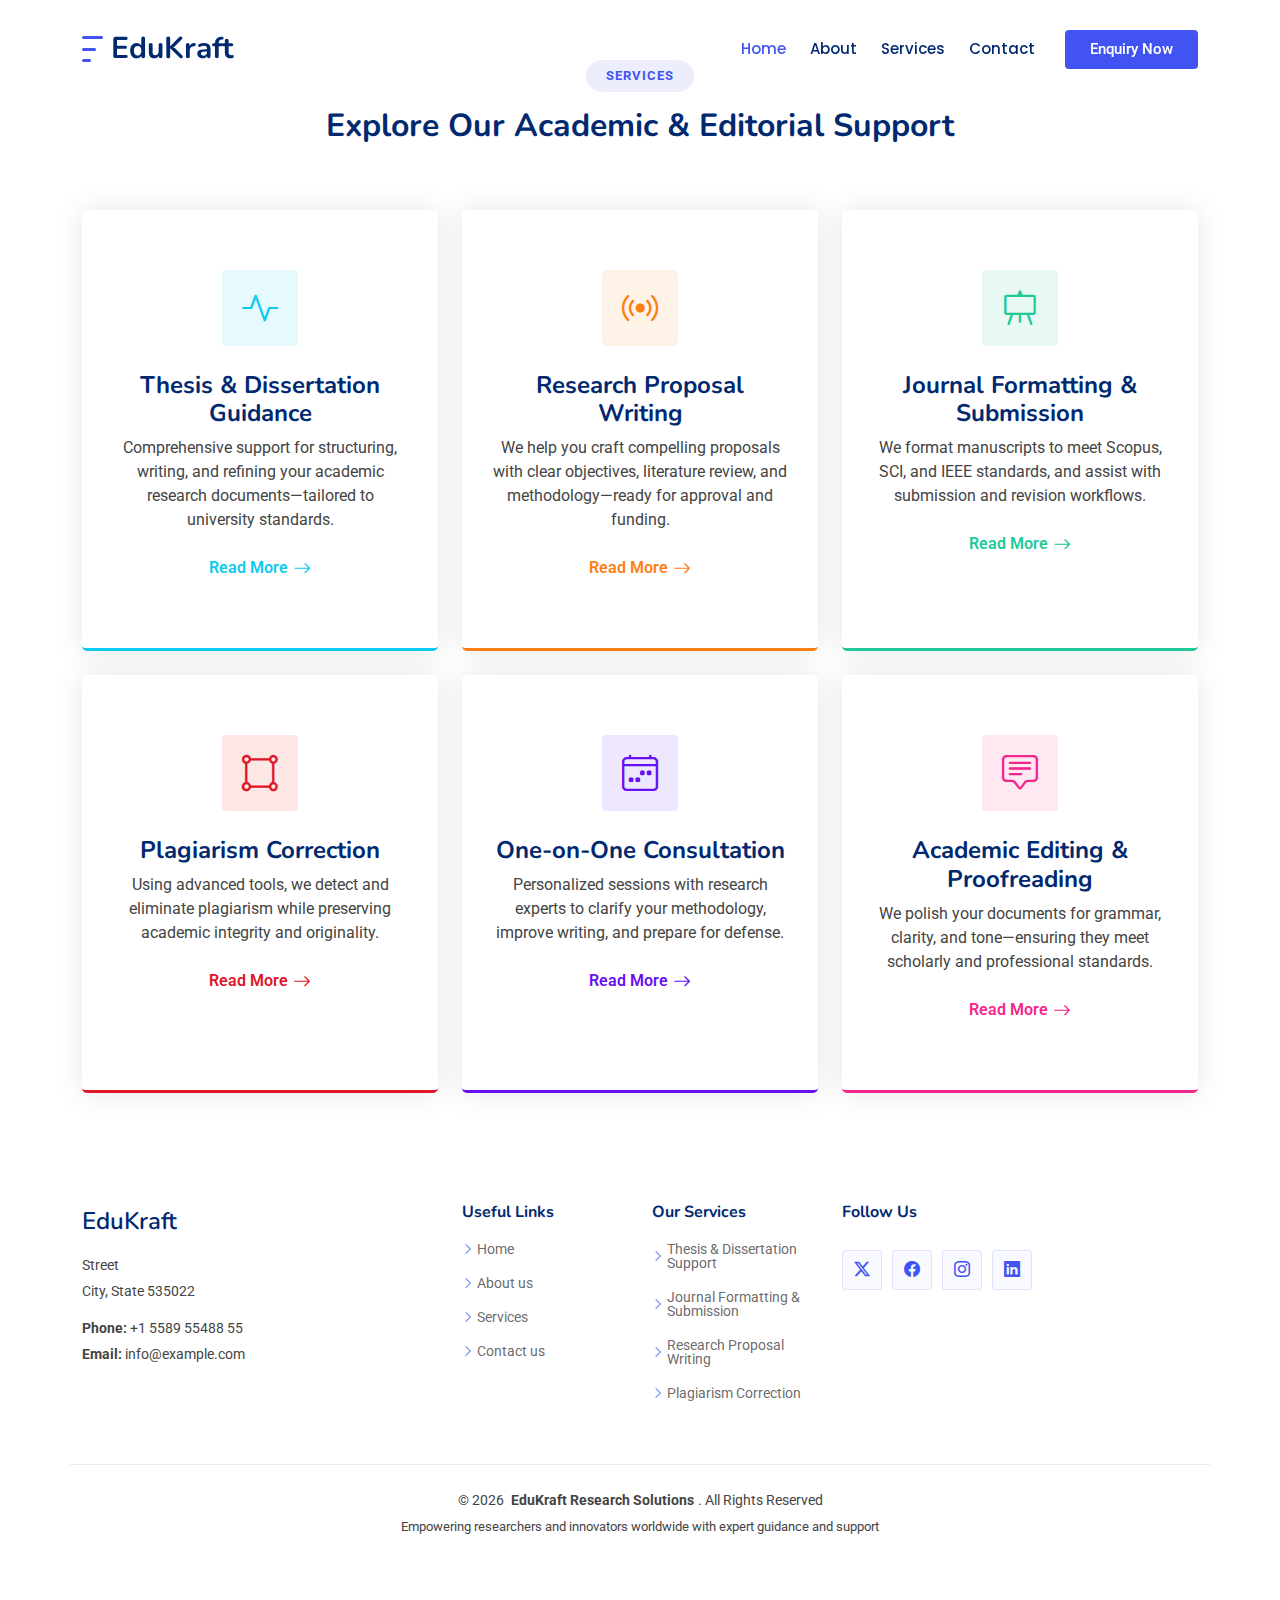
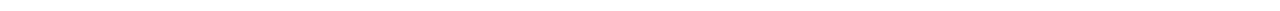
<file: services.html>
<!DOCTYPE html>
<html lang="en">

<head>
  <meta charset="utf-8">
  <meta content="width=device-width, initial-scale=1.0" name="viewport">
  <title>EduKraft</title>
  <meta name="description" content="">
  <meta name="keywords" content="">

  <!-- Favicons -->
  <link href="assets/img/favicon.png" rel="icon">
  <link href="assets/img/apple-touch-icon.png" rel="apple-touch-icon">

  <!-- Fonts -->
  <link href="https://fonts.googleapis.com" rel="preconnect">
  <link href="https://fonts.gstatic.com" rel="preconnect" crossorigin>
  <link href="https://fonts.googleapis.com/css2?family=Roboto:ital,wght@0,100;0,300;0,400;0,500;0,700;0,900;1,100;1,300;1,400;1,500;1,700;1,900&family=Poppins:ital,wght@0,100;0,200;0,300;0,400;0,500;0,600;0,700;0,800;0,900;1,100;1,200;1,300;1,400;1,500;1,600;1,700;1,800;1,900&family=Nunito:ital,wght@0,200;0,300;0,400;0,500;0,600;0,700;0,800;0,900;1,200;1,300;1,400;1,500;1,600;1,700;1,800;1,900&display=swap" rel="stylesheet">

  <!-- Vendor CSS Files -->
  <link href="assets/vendor/bootstrap/css/bootstrap.min.css" rel="stylesheet">
  <link href="assets/vendor/bootstrap-icons/bootstrap-icons.css" rel="stylesheet">
  <link href="assets/vendor/aos/aos.css" rel="stylesheet">
  <link href="assets/vendor/glightbox/css/glightbox.min.css" rel="stylesheet">
  <link href="assets/vendor/swiper/swiper-bundle.min.css" rel="stylesheet">

  <!-- Main CSS File -->
  <link href="assets/css/main.css" rel="stylesheet">

  <!-- =======================================================
  * Template Name: FlexStart
  * Template URL: https://bootstrapmade.com/flexstart-bootstrap-startup-template/
  * Updated: Nov 01 2024 with Bootstrap v5.3.3
  * Author: BootstrapMade.com
  * License: https://bootstrapmade.com/license/
  ======================================================== -->
</head>

<body class="index-page">

  <header id="header" class="header d-flex align-items-center fixed-top">
    <div class="container-fluid container-xl position-relative d-flex align-items-center">

      <a href="index.html" class="logo d-flex align-items-center me-auto">
        <!-- Uncomment the line below if you also wish to use an image logo -->
        <img src="assets/img/logo.png" alt="">
        <h1 class="sitename">EduKraft</h1>
      </a>

      <nav id="navmenu" class="navmenu">
        <ul>
          <li><a href="index.html" class="active">Home<br></a></li>
          <li><a href="aboutUs.html">About</a></li>
          <li><a href="services.html">Services</a></li>
          <li><a href="contactUs.html">Contact</a></li>
        </ul>
        <i class="mobile-nav-toggle d-xl-none bi bi-list"></i>
      </nav>

      <a class="btn-getstarted flex-md-shrink-0" href="enquiry.html">Enquiry Now</a>

    </div>
  </header>





<!-- Services Section -->
<section id="services" class="services section">

    <!-- Section Title -->
    <div class="container section-title" data-aos="fade-up">
      <h2>Services</h2>
      <p>Explore Our Academic & Editorial Support</p>
    </div><!-- End Section Title -->
  
    <div class="container">
  
      <div class="row gy-4">
  
        <div class="col-lg-4 col-md-6" data-aos="fade-up" data-aos-delay="100">
          <div class="service-item item-cyan position-relative">
            <i class="bi bi-activity icon"></i>
            <h3>Thesis & Dissertation Guidance</h3>
            <p>Comprehensive support for structuring, writing, and refining your academic research documents—tailored to university standards.</p>
            <a href="#" class="read-more stretched-link"><span>Read More</span> <i class="bi bi-arrow-right"></i></a>
          </div>
        </div>
  
        <div class="col-lg-4 col-md-6" data-aos="fade-up" data-aos-delay="200">
          <div class="service-item item-orange position-relative">
            <i class="bi bi-broadcast icon"></i>
            <h3>Research Proposal Writing</h3>
            <p>We help you craft compelling proposals with clear objectives, literature review, and methodology—ready for approval and funding.</p>
            <a href="#" class="read-more stretched-link"><span>Read More</span> <i class="bi bi-arrow-right"></i></a>
          </div>
        </div>
  
        <div class="col-lg-4 col-md-6" data-aos="fade-up" data-aos-delay="300">
          <div class="service-item item-teal position-relative">
            <i class="bi bi-easel icon"></i>
            <h3>Journal Formatting & Submission</h3>
            <p>We format manuscripts to meet Scopus, SCI, and IEEE standards, and assist with submission and revision workflows.</p>
            <a href="#" class="read-more stretched-link"><span>Read More</span> <i class="bi bi-arrow-right"></i></a>
          </div>
        </div>
  
        <div class="col-lg-4 col-md-6" data-aos="fade-up" data-aos-delay="400">
          <div class="service-item item-red position-relative">
            <i class="bi bi-bounding-box-circles icon"></i>
            <h3>Plagiarism Correction</h3>
            <p>Using advanced tools, we detect and eliminate plagiarism while preserving academic integrity and originality.</p>
            <a href="#" class="read-more stretched-link"><span>Read More</span> <i class="bi bi-arrow-right"></i></a>
          </div>
        </div>
  
        <div class="col-lg-4 col-md-6" data-aos="fade-up" data-aos-delay="500">
          <div class="service-item item-indigo position-relative">
            <i class="bi bi-calendar4-week icon"></i>
            <h3>One-on-One Consultation</h3>
            <p>Personalized sessions with research experts to clarify your methodology, improve writing, and prepare for defense.</p>
            <a href="#" class="read-more stretched-link"><span>Read More</span> <i class="bi bi-arrow-right"></i></a>
          </div>
        </div>
  
        <div class="col-lg-4 col-md-6" data-aos="fade-up" data-aos-delay="600">
          <div class="service-item item-pink position-relative">
            <i class="bi bi-chat-square-text icon"></i>
            <h3>Academic Editing & Proofreading</h3>
            <p>We polish your documents for grammar, clarity, and tone—ensuring they meet scholarly and professional standards.</p>
            <a href="#" class="read-more stretched-link"><span>Read More</span> <i class="bi bi-arrow-right"></i></a>
          </div>
        </div>
  
      </div>
  
    </div>
  
  </section><!-- /Services Section -->
  





  <footer id="footer" class="footer">

    <!-- <div class="footer-newsletter">
      <div class="container">
        <div class="row justify-content-center text-center">
          <div class="col-lg-6">
            <h4>Join Our Newsletter</h4>
            <p>Subscribe to receive expert research tips, publication updates, and exclusive offers directly to your inbox.</p>
            <form action="forms/newsletter.php" method="post" class="php-email-form">
              <div class="newsletter-form"><input type="email" name="email"><input type="submit" value="Subscribe"></div>
              <div class="loading">Loading</div>
              <div class="error-message"></div>
              <div class="sent-message">Your subscription request has been sent. Thank you!</div>
            </form>
          </div>
        </div>
      </div>
    </div> -->

    <div class="container footer-top">
      <div class="row gy-4">
        <div class="col-lg-4 col-md-6 footer-about">
          <a href="index" class="d-flex align-items-center">
            <span class="sitename">EduKraft</span>
          </a>
          <div class="footer-contact pt-3">
            <p>Street</p>
            <p>City, State 535022</p>
            <p class="mt-3"><strong>Phone:</strong> <span>+1 5589 55488 55</span></p>
            <p><strong>Email:</strong> <span>info@example.com</span></p>
          </div>
        </div>

        <div class="col-lg-2 col-md-3 footer-links">
          <h4>Useful Links</h4>
          <ul>
            <li><i class="bi bi-chevron-right"></i> <a href="index.html">Home</a></li>
            <li><i class="bi bi-chevron-right"></i> <a href="aboutUs.html">About us</a></li>
            <li><i class="bi bi-chevron-right"></i> <a href="services.html">Services</a></li>
            <li><i class="bi bi-chevron-right"></i> <a href="contactUs.html">Contact us</a></li>
          </ul>
        </div>

        <div class="col-lg-2 col-md-3 footer-links">
          <h4>Our Services</h4>
          <ul>
            <li><i class="bi bi-chevron-right"></i> <a href="#">Thesis & Dissertation Support</a></li>
            <li><i class="bi bi-chevron-right"></i> <a href="#">Journal Formatting & Submission</a></li>
            <li><i class="bi bi-chevron-right"></i> <a href="#">Research Proposal Writing</a></li>
            <li><i class="bi bi-chevron-right"></i> <a href="#">Plagiarism Correction</a></li>
          </ul>
        </div>        

        <div class="col-lg-4 col-md-12">
          <h4>Follow Us</h4>
          <p></p>
          <div class="social-links d-flex">
            <a href=""><i class="bi bi-twitter-x"></i></a>
            <a href=""><i class="bi bi-facebook"></i></a>
            <a href=""><i class="bi bi-instagram"></i></a>
            <a href=""><i class="bi bi-linkedin"></i></a>
          </div>
        </div>

      </div>
    </div>

    <div class="container copyright text-center mt-4">
      <p>© <span id="current-year">2025</span> <strong class="px-1 sitename">EduKraft Research Solutions</strong>. All Rights Reserved</p>
      <div class="credits">
        Empowering researchers and innovators worldwide with expert guidance and support
      </div>
    </div>
    
    <script>
      // Update copyright year automatically
      document.getElementById('current-year').textContent = new Date().getFullYear();
    </script>

  </footer>

  <!-- Scroll Top -->
  <a href="#" id="scroll-top" class="scroll-top d-flex align-items-center justify-content-center"><i class="bi bi-arrow-up-short"></i></a>

  <!-- Vendor JS Files -->
  <script src="assets/vendor/bootstrap/js/bootstrap.bundle.min.js"></script>
  <script src="assets/vendor/php-email-form/validate.js"></script>
  <script src="assets/vendor/aos/aos.js"></script>
  <script src="assets/vendor/glightbox/js/glightbox.min.js"></script>
  <script src="assets/vendor/purecounter/purecounter_vanilla.js"></script>
  <script src="assets/vendor/imagesloaded/imagesloaded.pkgd.min.js"></script>
  <script src="assets/vendor/isotope-layout/isotope.pkgd.min.js"></script>
  <script src="assets/vendor/swiper/swiper-bundle.min.js"></script>

  <!-- Main JS File -->
  <script src="assets/js/main.js"></script>

</body>

</html>
</file>
<file: assets/css/main.css>
/**
* Template Name: FlexStart
* Template URL: https://bootstrapmade.com/flexstart-bootstrap-startup-template/
* Updated: Nov 01 2024 with Bootstrap v5.3.3
* Author: BootstrapMade.com
* License: https://bootstrapmade.com/license/
*/

/*--------------------------------------------------------------
# Font & Color Variables
# Help: https://bootstrapmade.com/color-system/
--------------------------------------------------------------*/
/* Fonts */
:root {
  --default-font: "Roboto",  system-ui, -apple-system, "Segoe UI", Roboto, "Helvetica Neue", Arial, "Noto Sans", "Liberation Sans", sans-serif, "Apple Color Emoji", "Segoe UI Emoji", "Segoe UI Symbol", "Noto Color Emoji";
  --heading-font: "Nunito",  sans-serif;
  --nav-font: "Poppins",  sans-serif;
}

/* Global Colors - The following color variables are used throughout the website. Updating them here will change the color scheme of the entire website */
:root { 
  --background-color: #ffffff; /* Background color for the entire website, including individual sections */
  --default-color: #444444; /* Default color used for the majority of the text content across the entire website */
  --heading-color: #012970; /* Color for headings, subheadings and title throughout the website */
  --accent-color: #4154f1; /* Accent color that represents your brand on the website. It's used for buttons, links, and other elements that need to stand out */
  --surface-color: #ffffff; /* The surface color is used as a background of boxed elements within sections, such as cards, icon boxes, or other elements that require a visual separation from the global background. */
  --contrast-color: #ffffff; /* Contrast color for text, ensuring readability against backgrounds of accent, heading, or default colors. */
}

/* Nav Menu Colors - The following color variables are used specifically for the navigation menu. They are separate from the global colors to allow for more customization options */
:root {
  --nav-color: #012970;  /* The default color of the main navmenu links */
  --nav-hover-color: #4154f1; /* Applied to main navmenu links when they are hovered over or active */
  --nav-mobile-background-color: #ffffff; /* Used as the background color for mobile navigation menu */
  --nav-dropdown-background-color: #ffffff; /* Used as the background color for dropdown items that appear when hovering over primary navigation items */
  --nav-dropdown-color: #212529; /* Used for navigation links of the dropdown items in the navigation menu. */
  --nav-dropdown-hover-color: #4154f1; /* Similar to --nav-hover-color, this color is applied to dropdown navigation links when they are hovered over. */
}

/* Color Presets - These classes override global colors when applied to any section or element, providing reuse of the sam color scheme. */

.light-background {
  --background-color: #f9f9f9;
  --surface-color: #ffffff;
}

.dark-background {
  --background-color: #060606;
  --default-color: #ffffff;
  --heading-color: #ffffff;
  --surface-color: #252525;
  --contrast-color: #ffffff;
}

/* Smooth scroll */
:root {
  scroll-behavior: smooth;
}

/*--------------------------------------------------------------
# General Styling & Shared Classes
--------------------------------------------------------------*/
body {
  color: var(--default-color);
  background-color: var(--background-color);
  font-family: var(--default-font);
}

a {
  color: var(--accent-color);
  text-decoration: none;
  transition: 0.3s;
}

a:hover {
  color: color-mix(in srgb, var(--accent-color), transparent 25%);
  text-decoration: none;
}

h1,
h2,
h3,
h4,
h5,
h6 {
  color: var(--heading-color);
  font-family: var(--heading-font);
}

/* PHP Email Form Messages
------------------------------*/
.php-email-form .error-message {
  display: none;
  background: #df1529;
  color: #ffffff;
  text-align: left;
  padding: 15px;
  margin-bottom: 24px;
  font-weight: 600;
}

.php-email-form .sent-message {
  display: none;
  color: #ffffff;
  background: #059652;
  text-align: center;
  padding: 15px;
  margin-bottom: 24px;
  font-weight: 600;
}

.php-email-form .loading {
  display: none;
  background: var(--surface-color);
  text-align: center;
  padding: 15px;
  margin-bottom: 24px;
}

.php-email-form .loading:before {
  content: "";
  display: inline-block;
  border-radius: 50%;
  width: 24px;
  height: 24px;
  margin: 0 10px -6px 0;
  border: 3px solid var(--accent-color);
  border-top-color: var(--surface-color);
  animation: php-email-form-loading 1s linear infinite;
}

@keyframes php-email-form-loading {
  0% {
    transform: rotate(0deg);
  }

  100% {
    transform: rotate(360deg);
  }
}

/*--------------------------------------------------------------
# Global Header
--------------------------------------------------------------*/
.header {
  color: var(--default-color);
  background-color: var(--background-color);
  padding: 20px 0;
  transition: all 0.5s;
  z-index: 997;
}

.header .logo {
  line-height: 1;
}

.header .logo img {
  max-height: 36px;
  margin-right: 8px;
}

.header .logo h1 {
  font-size: 30px;
  margin: 0;
  font-weight: 700;
  color: var(--heading-color);
}

.header .btn-getstarted,
.header .btn-getstarted:focus {
  color: var(--contrast-color);
  background: var(--accent-color);
  font-size: 15px;
  padding: 8px 25px;
  margin: 0 0 0 30px;
  border-radius: 4px;
  transition: 0.3s;
  font-weight: 500;
}

.header .btn-getstarted:hover,
.header .btn-getstarted:focus:hover {
  color: var(--contrast-color);
  background: color-mix(in srgb, var(--accent-color), transparent 15%);
}

@media (max-width: 1200px) {
  .header .logo {
    order: 1;
  }

  .header .btn-getstarted {
    order: 2;
    margin: 0 15px 0 0;
    padding: 6px 15px;
  }

  .header .navmenu {
    order: 3;
  }
}

.scrolled .header {
  box-shadow: 0px 0 18px rgba(0, 0, 0, 0.1);
}

/* Index Page Header
------------------------------*/
.index-page .header {
  --background-color: rgba(255, 255, 255, 0);
}

/* Index Page Header on Scroll
------------------------------*/
.index-page.scrolled .header {
  --background-color: #ffffff;
}

/*--------------------------------------------------------------
# Navigation Menu
--------------------------------------------------------------*/
/* Navmenu - Desktop */
@media (min-width: 1200px) {
  .navmenu {
    padding: 0;
  }

  .navmenu ul {
    margin: 0;
    padding: 0;
    display: flex;
    list-style: none;
    align-items: center;
  }

  .navmenu li {
    position: relative;
  }

  .navmenu a,
  .navmenu a:focus {
    color: var(--nav-color);
    padding: 18px 12px;
    font-size: 15px;
    font-family: var(--nav-font);
    font-weight: 500;
    display: flex;
    align-items: center;
    justify-content: space-between;
    white-space: nowrap;
    transition: 0.3s;
  }

  .navmenu a i,
  .navmenu a:focus i {
    font-size: 12px;
    line-height: 0;
    margin-left: 5px;
    transition: 0.3s;
  }

  .navmenu li:last-child a {
    padding-right: 0;
  }

  .navmenu li:hover>a,
  .navmenu .active,
  .navmenu .active:focus {
    color: var(--nav-hover-color);
  }

  .navmenu .dropdown ul {
    margin: 0;
    padding: 10px 0;
    background: var(--nav-dropdown-background-color);
    display: block;
    position: absolute;
    visibility: hidden;
    left: 14px;
    top: 130%;
    opacity: 0;
    transition: 0.3s;
    border-radius: 4px;
    z-index: 99;
    box-shadow: 0px 0px 30px rgba(0, 0, 0, 0.1);
  }

  .navmenu .dropdown ul li {
    min-width: 200px;
  }

  .navmenu .dropdown ul a {
    padding: 10px 20px;
    font-size: 15px;
    text-transform: none;
    color: var(--nav-dropdown-color);
  }

  .navmenu .dropdown ul a i {
    font-size: 12px;
  }

  .navmenu .dropdown ul a:hover,
  .navmenu .dropdown ul .active:hover,
  .navmenu .dropdown ul li:hover>a {
    color: var(--nav-dropdown-hover-color);
  }

  .navmenu .dropdown:hover>ul {
    opacity: 1;
    top: 100%;
    visibility: visible;
  }

  .navmenu .dropdown .dropdown ul {
    top: 0;
    left: -90%;
    visibility: hidden;
  }

  .navmenu .dropdown .dropdown:hover>ul {
    opacity: 1;
    top: 0;
    left: -100%;
    visibility: visible;
  }
}

/* Navmenu - Mobile */
@media (max-width: 1199px) {
  .mobile-nav-toggle {
    color: var(--nav-color);
    font-size: 28px;
    line-height: 0;
    margin-right: 10px;
    cursor: pointer;
    transition: color 0.3s;
  }

  .navmenu {
    padding: 0;
    z-index: 9997;
  }

  .navmenu ul {
    display: none;
    list-style: none;
    position: absolute;
    inset: 60px 20px 20px 20px;
    padding: 10px 0;
    margin: 0;
    border-radius: 6px;
    background-color: var(--nav-mobile-background-color);
    overflow-y: auto;
    transition: 0.3s;
    z-index: 9998;
    box-shadow: 0px 0px 30px rgba(0, 0, 0, 0.1);
  }

  .navmenu a,
  .navmenu a:focus {
    color: var(--nav-dropdown-color);
    padding: 10px 20px;
    font-family: var(--nav-font);
    font-size: 17px;
    font-weight: 500;
    display: flex;
    align-items: center;
    justify-content: space-between;
    white-space: nowrap;
    transition: 0.3s;
  }

  .navmenu a i,
  .navmenu a:focus i {
    font-size: 12px;
    line-height: 0;
    margin-left: 5px;
    width: 30px;
    height: 30px;
    display: flex;
    align-items: center;
    justify-content: center;
    border-radius: 50%;
    transition: 0.3s;
    background-color: color-mix(in srgb, var(--accent-color), transparent 90%);
  }

  .navmenu a i:hover,
  .navmenu a:focus i:hover {
    background-color: var(--accent-color);
    color: var(--contrast-color);
  }

  .navmenu a:hover,
  .navmenu .active,
  .navmenu .active:focus {
    color: var(--nav-dropdown-hover-color);
  }

  .navmenu .active i,
  .navmenu .active:focus i {
    background-color: var(--accent-color);
    color: var(--contrast-color);
    transform: rotate(180deg);
  }

  .navmenu .dropdown ul {
    position: static;
    display: none;
    z-index: 99;
    padding: 10px 0;
    margin: 10px 20px;
    background-color: var(--nav-dropdown-background-color);
    border: 1px solid color-mix(in srgb, var(--default-color), transparent 90%);
    box-shadow: none;
    transition: all 0.5s ease-in-out;
  }

  .navmenu .dropdown ul ul {
    background-color: rgba(33, 37, 41, 0.1);
  }

  .navmenu .dropdown>.dropdown-active {
    display: block;
    background-color: rgba(33, 37, 41, 0.03);
  }

  .mobile-nav-active {
    overflow: hidden;
  }

  .mobile-nav-active .mobile-nav-toggle {
    color: #fff;
    position: absolute;
    font-size: 32px;
    top: 15px;
    right: 15px;
    margin-right: 0;
    z-index: 9999;
  }

  .mobile-nav-active .navmenu {
    position: fixed;
    overflow: hidden;
    inset: 0;
    background: rgba(33, 37, 41, 0.8);
    transition: 0.3s;
  }

  .mobile-nav-active .navmenu>ul {
    display: block;
  }
}

/* Listing Dropdown - Desktop */
@media (min-width: 1200px) {
  .navmenu .listing-dropdown {
    position: static;
  }

  .navmenu .listing-dropdown ul {
    margin: 0;
    padding: 10px;
    background: var(--nav-dropdown-background-color);
    box-shadow: 0px 0px 20px rgba(0, 0, 0, 0.1);
    position: absolute;
    top: 130%;
    left: 0;
    right: 0;
    visibility: hidden;
    opacity: 0;
    display: flex;
    transition: 0.3s;
    border-radius: 4px;
    z-index: 99;
  }

  .navmenu .listing-dropdown ul li {
    flex: 1;
  }

  .navmenu .listing-dropdown ul li a,
  .navmenu .listing-dropdown ul li:hover>a {
    padding: 10px 20px;
    font-size: 15px;
    color: var(--nav-dropdown-color);
    background-color: var(--nav-dropdown-background-color);
  }

  .navmenu .listing-dropdown ul li a:hover,
  .navmenu .listing-dropdown ul li .active,
  .navmenu .listing-dropdown ul li .active:hover {
    color: var(--nav-dropdown-hover-color);
    background-color: var(--nav-dropdown-background-color);
  }

  .navmenu .listing-dropdown:hover>ul {
    opacity: 1;
    top: 100%;
    visibility: visible;
  }
}

/* Listing Dropdown - Mobile */
@media (max-width: 1199px) {
  .navmenu .listing-dropdown ul {
    position: static;
    display: none;
    z-index: 99;
    padding: 10px 0;
    margin: 10px 20px;
    background-color: var(--nav-dropdown-background-color);
    border: 1px solid color-mix(in srgb, var(--default-color), transparent 90%);
    box-shadow: none;
    transition: all 0.5s ease-in-out;
  }

  .navmenu .listing-dropdown ul ul {
    background-color: rgba(33, 37, 41, 0.1);
  }

  .navmenu .listing-dropdown>.dropdown-active {
    display: block;
    background-color: rgba(33, 37, 41, 0.03);
  }
}

/*--------------------------------------------------------------
# Global Footer
--------------------------------------------------------------*/
.footer {
  color: var(--default-color);
  background-color: var(--background-color);
  font-size: 14px;
  padding-bottom: 50px;
  position: relative;
}

.footer .footer-newsletter {
  background-color: color-mix(in srgb, var(--accent-color), transparent 97%);
  border-top: 1px solid color-mix(in srgb, var(--accent-color), transparent 85%);
  border-bottom: 1px solid color-mix(in srgb, var(--accent-color), transparent 85%);
  padding: 50px 0;
}

.footer .footer-newsletter h4 {
  font-size: 24px;
}

.footer .footer-newsletter .newsletter-form {
  margin-top: 30px;
  margin-bottom: 15px;
  padding: 6px 8px;
  position: relative;
  background-color: color-mix(in srgb, var(--background-color), transparent 50%);
  border: 1px solid color-mix(in srgb, var(--default-color), transparent 90%);
  box-shadow: 0px 2px 25px rgba(0, 0, 0, 0.1);
  display: flex;
  transition: 0.3s;
  border-radius: 4px;
}

.footer .footer-newsletter .newsletter-form:focus-within {
  border-color: var(--accent-color);
}

.footer .footer-newsletter .newsletter-form input[type=email] {
  border: 0;
  padding: 4px;
  width: 100%;
  background-color: color-mix(in srgb, var(--background-color), transparent 50%);
  color: var(--default-color);
}

.footer .footer-newsletter .newsletter-form input[type=email]:focus-visible {
  outline: none;
}

.footer .footer-newsletter .newsletter-form input[type=submit] {
  border: 0;
  font-size: 16px;
  padding: 0 20px;
  margin: -7px -8px -7px 0;
  background: var(--accent-color);
  color: var(--contrast-color);
  transition: 0.3s;
  border-radius: 0 4px 4px 0;
}

.footer .footer-newsletter .newsletter-form input[type=submit]:hover {
  background: color-mix(in srgb, var(--accent-color), transparent 20%);
}

.footer .footer-top {
  padding-top: 50px;
}

.footer .social-links a {
  display: flex;
  align-items: center;
  justify-content: center;
  width: 40px;
  height: 40px;
  border-radius: 4px;
  background-color: color-mix(in srgb, var(--accent-color), transparent 97%);
  border: 1px solid color-mix(in srgb, var(--accent-color), transparent 85%);
  font-size: 16px;
  color: var(--accent-color);
  margin-right: 10px;
  transition: 0.3s;
}

.footer .social-links a:hover {
  color: var(--contrast-color);
  background-color: var(--accent-color);
}

.footer h4 {
  font-size: 16px;
  font-weight: bold;
  position: relative;
  padding-bottom: 12px;
}

.footer .footer-links {
  margin-bottom: 30px;
}

.footer .footer-links ul {
  list-style: none;
  padding: 0;
  margin: 0;
}

.footer .footer-links ul i {
  margin-right: 3px;
  font-size: 12px;
  line-height: 0;
  color: var(--accent-color);
}

.footer .footer-links ul li {
  padding: 10px 0;
  display: flex;
  align-items: center;
}

.footer .footer-links ul li:first-child {
  padding-top: 0;
}

.footer .footer-links ul a {
  display: inline-block;
  color: color-mix(in srgb, var(--default-color), transparent 20%);
  line-height: 1;
}

.footer .footer-links ul a:hover {
  color: var(--accent-color);
}

.footer .footer-about a {
  color: var(--heading-color);
  font-size: 24px;
  font-weight: 600;
  font-family: var(--heading-font);
}

.footer .footer-contact p {
  margin-bottom: 5px;
}

.footer .copyright {
  padding-top: 25px;
  padding-bottom: 25px;
  border-top: 1px solid color-mix(in srgb, var(--default-color), transparent 90%);
}

.footer .copyright p {
  margin-bottom: 0;
}

.footer .credits {
  margin-top: 6px;
  font-size: 13px;
}

/*--------------------------------------------------------------
# Scroll Top Button
--------------------------------------------------------------*/
.scroll-top {
  position: fixed;
  visibility: hidden;
  opacity: 0;
  right: 15px;
  bottom: 15px;
  z-index: 99999;
  background-color: var(--accent-color);
  width: 40px;
  height: 40px;
  border-radius: 4px;
  transition: all 0.4s;
}

.scroll-top i {
  font-size: 24px;
  color: var(--contrast-color);
  line-height: 0;
}

.scroll-top:hover {
  background-color: color-mix(in srgb, var(--accent-color), transparent 20%);
  color: var(--contrast-color);
}

.scroll-top.active {
  visibility: visible;
  opacity: 1;
}

/*--------------------------------------------------------------
# Disable aos animation delay on mobile devices
--------------------------------------------------------------*/
@media screen and (max-width: 768px) {
  [data-aos-delay] {
    transition-delay: 0 !important;
  }
}

/*--------------------------------------------------------------
# Global Page Titles & Breadcrumbs
--------------------------------------------------------------*/
.page-title {
  color: var(--default-color);
  background-color: var(--background-color);
  position: relative;
}

.page-title .heading {
  padding: 80px 0;
  border-top: 1px solid color-mix(in srgb, var(--default-color), transparent 90%);
}

.page-title .heading h1 {
  font-size: 38px;
  font-weight: 700;
}

.page-title nav {
  background-color: color-mix(in srgb, var(--default-color), transparent 95%);
  padding: 20px 0;
}

.page-title nav ol {
  display: flex;
  flex-wrap: wrap;
  list-style: none;
  margin: 0;
  font-size: 16px;
  font-weight: 600;
}

.page-title nav ol li+li {
  padding-left: 10px;
}

.page-title nav ol li+li::before {
  content: "/";
  display: inline-block;
  padding-right: 10px;
  color: color-mix(in srgb, var(--default-color), transparent 70%);
}

/*--------------------------------------------------------------
# Global Sections
--------------------------------------------------------------*/
section,
.section {
  color: var(--default-color);
  background-color: var(--background-color);
  padding: 60px 0;
  scroll-margin-top: 98px;
  overflow: clip;
}

@media (max-width: 1199px) {

  section,
  .section {
    scroll-margin-top: 56px;
  }
}

/*--------------------------------------------------------------
# Global Section Titles
--------------------------------------------------------------*/
.section-title {
  text-align: center;
  padding-bottom: 60px;
  position: relative;
}

.section-title h2 {
  font-size: 13px;
  letter-spacing: 1px;
  font-weight: 700;
  padding: 8px 20px;
  margin: 0;
  background: color-mix(in srgb, var(--accent-color), transparent 90%);
  color: var(--accent-color);
  display: inline-block;
  text-transform: uppercase;
  border-radius: 50px;
  font-family: var(--default-font);
}

.section-title p {
  color: var(--heading-color);
  margin: 10px 0 0 0;
  font-size: 32px;
  font-weight: 700;
  font-family: var(--heading-font);
}

.section-title p .description-title {
  color: var(--accent-color);
}

/*--------------------------------------------------------------
# Hero Section
--------------------------------------------------------------*/
.hero {
  width: 100%;
  min-height: 100vh;
  position: relative;
  padding: 80px 0 60px 0;
  display: flex;
  align-items: center;
  background: url(../img/hero-bg.png) top center no-repeat;
  background-size: cover;
}

.hero h1 {
  margin: 0;
  font-size: 48px;
  font-weight: 700;
  line-height: 56px;
}

.hero p {
  color: color-mix(in srgb, var(--default-color), transparent 30%);
  margin: 5px 0 30px 0;
  font-size: 20px;
  font-weight: 400;
}

.hero .btn-get-started {
  color: var(--contrast-color);
  background: var(--accent-color);
  font-family: var(--heading-font);
  font-weight: 500;
  font-size: 16px;
  letter-spacing: 1px;
  display: flex;
  align-items: center;
  justify-content: center;
  padding: 12px 40px;
  border-radius: 4px;
  transition: 0.5s;
  box-shadow: 0 8px 28px rgba(0, 0, 0, 0.1);
}

.hero .btn-get-started i {
  margin-left: 5px;
  font-size: 18px;
  transition: 0.3s;
}

.hero .btn-get-started:hover {
  color: var(--contrast-color);
  background: color-mix(in srgb, var(--accent-color), transparent 15%);
  box-shadow: 0 8px 28px rgba(0, 0, 0, 0.1);
}

.hero .btn-get-started:hover i {
  transform: translateX(5px);
}

.hero .btn-watch-video {
  font-size: 16px;
  transition: 0.5s;
  color: var(--default-color);
  font-weight: 600;
}

.hero .btn-watch-video i {
  color: var(--accent-color);
  font-size: 32px;
  transition: 0.3s;
  line-height: 0;
  margin-right: 8px;
}

.hero .btn-watch-video:hover {
  color: var(--accent-color);
}

.hero .btn-watch-video:hover i {
  color: color-mix(in srgb, var(--accent-color), transparent 15%);
}

.hero .animated {
  animation: up-down 2s ease-in-out infinite alternate-reverse both;
}

@media (max-width: 640px) {
  .hero h1 {
    font-size: 28px;
    line-height: 36px;
  }

  .hero p {
    font-size: 18px;
    line-height: 24px;
    margin-bottom: 30px;
  }
}

@keyframes up-down {
  0% {
    transform: translateY(10px);
  }

  100% {
    transform: translateY(-10px);
  }
}

/*--------------------------------------------------------------
# About Section
--------------------------------------------------------------*/
.about .content {
  background-color: color-mix(in srgb, var(--accent-color), transparent 95%);
  padding: 40px;
}

.about .content h3 {
  font-size: 14px;
  font-weight: 700;
  color: var(--accent-color);
  text-transform: uppercase;
}

.about .content h2 {
  font-size: 24px;
  font-weight: 700;
}

.about .content p {
  margin: 15px 0 30px 0;
  line-height: 24px;
}

.about .content .btn-read-more {
  color: var(--contrast-color);
  background: var(--accent-color);
  line-height: 0;
  padding: 15px 40px;
  border-radius: 4px;
  transition: 0.5s;
  box-shadow: 0px 5px 25px rgba(0, 0, 0, 0.1);
}

.about .content .btn-read-more span {
  font-family: var(--default-font);
  font-weight: 600;
  font-size: 16px;
  letter-spacing: 1px;
}

.about .content .btn-read-more i {
  margin-left: 5px;
  font-size: 18px;
  transition: 0.3s;
}

.about .content .btn-read-more:hover i {
  transform: translateX(5px);
}

/*--------------------------------------------------------------
# Values Section
--------------------------------------------------------------*/
.values .card {
  background-color: var(--surface-color);
  color: var(--default-color);
  padding: 30px;
  box-shadow: 0px 0 10px rgba(0, 0, 0, 0.1);
  text-align: center;
  transition: 0.3s;
  height: 100%;
  border: 0;
}

.values .card img {
  padding: 30px 50px;
  transition: 0.5s;
  transform: scale(1.1);
}

.values .card h3 {
  font-size: 24px;
  font-weight: 700;
  margin-bottom: 18px;
}

.values .card:hover {
  box-shadow: 0px 0 30px rgba(0, 0, 0, 0.1);
}

.values .card:hover img {
  transform: scale(1);
}

/*--------------------------------------------------------------
# Stats Section
--------------------------------------------------------------*/
.stats .stats-item {
  background-color: var(--surface-color);
  box-shadow: 0px 0 30px rgba(0, 0, 0, 0.1);
  padding: 30px;
}

.stats .stats-item i {
  color: var(--accent-color);
  font-size: 42px;
  line-height: 0;
  margin-right: 20px;
}

.stats .stats-item span {
  color: var(--heading-color);
  font-size: 36px;
  display: block;
  font-weight: 600;
}

.stats .stats-item p {
  padding: 0;
  margin: 0;
  font-family: var(--heading-font);
  font-size: 16px;
}

/*--------------------------------------------------------------
# Features Section
--------------------------------------------------------------*/
.features .feature-box {
  padding: 24px 20px;
  box-shadow: 0px 0 30px rgba(0, 0, 0, 0.1);
  transition: 0.3s;
  height: 100%;
}

.features .feature-box h3 {
  font-size: 18px;
  font-weight: 700;
  margin: 0;
}

.features .feature-box i {
  background: color-mix(in srgb, var(--accent-color), transparent 92%);
  color: var(--accent-color);
  line-height: 0;
  padding: 4px;
  margin-right: 10px;
  font-size: 24px;
  border-radius: 3px;
  transition: 0.3s;
}

.features .feature-box:hover i {
  background: var(--accent-color);
  color: var(--contrast-color);
}

/*--------------------------------------------------------------
# Alt Features Section
--------------------------------------------------------------*/
.alt-features .icon-box {
  display: flex;
}

.alt-features .icon-box h4 {
  font-size: 20px;
  font-weight: 700;
  margin: 0 0 10px 0;
}

.alt-features .icon-box i {
  font-size: 44px;
  line-height: 44px;
  color: var(--accent-color);
  margin-right: 15px;
}

.alt-features .icon-box p {
  font-size: 15px;
  color: color-mix(in srgb, var(--default-color), transparent 30%);
  margin-bottom: 0;
}

/*--------------------------------------------------------------
# Services Section
--------------------------------------------------------------*/
.services .service-item {
  background-color: var(--surface-color);
  box-shadow: 0px 0 30px rgba(0, 0, 0, 0.1);
  height: 100%;
  padding: 60px 30px;
  text-align: center;
  transition: 0.3s;
  border-radius: 5px;
}

.services .service-item .icon {
  font-size: 36px;
  padding: 20px 20px;
  border-radius: 4px;
  position: relative;
  margin-bottom: 25px;
  display: inline-block;
  line-height: 0;
  transition: 0.3s;
}

.services .service-item h3 {
  font-size: 24px;
  font-weight: 700;
}

.services .service-item .read-more {
  display: inline-flex;
  align-items: center;
  justify-content: center;
  font-weight: 600;
  font-size: 16px;
  padding: 8px 20px;
}

.services .service-item .read-more i {
  line-height: 0;
  margin-left: 5px;
  font-size: 18px;
}

.services .service-item.item-cyan {
  border-bottom: 3px solid #0dcaf0;
}

.services .service-item.item-cyan .icon {
  color: #0dcaf0;
  background: rgba(13, 202, 240, 0.1);
}

.services .service-item.item-cyan .read-more {
  color: #0dcaf0;
}

.services .service-item.item-cyan:hover {
  background: #0dcaf0;
}

.services .service-item.item-orange {
  border-bottom: 3px solid #fd7e14;
}

.services .service-item.item-orange .icon {
  color: #fd7e14;
  background: rgba(253, 126, 20, 0.1);
}

.services .service-item.item-orange .read-more {
  color: #fd7e14;
}

.services .service-item.item-orange:hover {
  background: #fd7e14;
}

.services .service-item.item-teal {
  border-bottom: 3px solid #20c997;
}

.services .service-item.item-teal .icon {
  color: #20c997;
  background: rgba(32, 201, 151, 0.1);
}

.services .service-item.item-teal .read-more {
  color: #20c997;
}

.services .service-item.item-teal:hover {
  background: #20c997;
}

.services .service-item.item-red {
  border-bottom: 3px solid #df1529;
}

.services .service-item.item-red .icon {
  color: #df1529;
  background: rgba(223, 21, 4, 0.1);
}

.services .service-item.item-red .read-more {
  color: #df1529;
}

.services .service-item.item-red:hover {
  background: #df1529;
}

.services .service-item.item-indigo {
  border-bottom: 3px solid #6610f2;
}

.services .service-item.item-indigo .icon {
  color: #6610f2;
  background: rgba(102, 16, 242, 0.1);
}

.services .service-item.item-indigo .read-more {
  color: #6610f2;
}

.services .service-item.item-indigo:hover {
  background: #6610f2;
}

.services .service-item.item-pink {
  border-bottom: 3px solid #f3268c;
}

.services .service-item.item-pink .icon {
  color: #f3268c;
  background: rgba(243, 38, 140, 0.1);
}

.services .service-item.item-pink .read-more {
  color: #f3268c;
}

.services .service-item.item-pink:hover {
  background: #f3268c;
}

.services .service-item:hover h3,
.services .service-item:hover p,
.services .service-item:hover .read-more {
  color: #fff;
}

.services .service-item:hover .icon {
  background: #fff;
}

/*--------------------------------------------------------------
# Pricing Section
--------------------------------------------------------------*/
.pricing .pricing-tem {
  background-color: var(--surface-color);
  box-shadow: 0px 0 30px rgba(0, 0, 0, 0.1);
  padding: 40px 20px;
  text-align: center;
  border-radius: 4px;
  position: relative;
  overflow: hidden;
  transition: 0.3s;
  height: 100%;
}

@media (min-width: 1200px) {
  .pricing .pricing-tem:hover {
    transform: scale(1.1);
    box-shadow: 0px 0 30px rgba(0, 0, 0, 0.1);
  }
}

.pricing h3 {
  font-weight: 700;
  font-size: 18px;
  margin-bottom: 15px;
}

.pricing .price {
  font-size: 36px;
  color: var(--heading-color);
  font-weight: 600;
  font-family: var(--heading-font);
}

.pricing .price sup {
  font-size: 20px;
  top: -15px;
  left: -3px;
}

.pricing .price span {
  color: color-mix(in srgb, var(--default-color), transparent 50%);
  font-size: 16px;
  font-weight: 300;
}

.pricing .icon {
  padding: 20px 0;
}

.pricing .icon i {
  font-size: 48px;
}

.pricing ul {
  padding: 0;
  list-style: none;
  color: var(--default-color);
  text-align: center;
  line-height: 26px;
  font-size: 16px;
  margin-bottom: 25px;
}

.pricing ul li {
  padding-bottom: 10px;
}

.pricing ul .na {
  color: color-mix(in srgb, var(--default-color), transparent 70%);
  text-decoration: line-through;
}

.pricing .btn-buy {
  display: inline-block;
  padding: 8px 40px 10px 40px;
  border-radius: 50px;
  color: var(--accent-color);
  transition: none;
  font-size: 16px;
  font-weight: 400;
  font-family: var(--heading-font);
  font-weight: 600;
  transition: 0.3s;
  border: 1px solid var(--accent-color);
}

.pricing .btn-buy:hover {
  background: var(--accent-color);
  color: var(--contrast-color);
}

.pricing .featured {
  width: 200px;
  position: absolute;
  top: 18px;
  right: -68px;
  transform: rotate(45deg);
  z-index: 1;
  font-size: 14px;
  padding: 1px 0 3px 0;
  background: var(--accent-color);
  color: var(--contrast-color);
}

/*--------------------------------------------------------------
# Faq Section
--------------------------------------------------------------*/
.faq .faq-container .faq-item {
  position: relative;
  padding: 20px 0;
  border-bottom: 1px solid color-mix(in srgb, var(--default-color), transparent 85%);
  overflow: hidden;
}

.faq .faq-container .faq-item:last-child {
  margin-bottom: 0;
}

.faq .faq-container .faq-item h3 {
  font-weight: 600;
  font-size: 16px;
  line-height: 24px;
  margin: 0 30px 0 0;
  transition: 0.3s;
  cursor: pointer;
  display: flex;
  align-items: center;
}

.faq .faq-container .faq-item h3 .num {
  color: var(--accent-color);
  padding-right: 5px;
}

.faq .faq-container .faq-item h3:hover {
  color: var(--accent-color);
}

.faq .faq-container .faq-item .faq-content {
  display: grid;
  grid-template-rows: 0fr;
  transition: 0.3s ease-in-out;
  visibility: hidden;
  opacity: 0;
}

.faq .faq-container .faq-item .faq-content p {
  margin-bottom: 0;
  overflow: hidden;
}

.faq .faq-container .faq-item .faq-toggle {
  position: absolute;
  top: 20px;
  right: 20px;
  font-size: 16px;
  line-height: 0;
  transition: 0.3s;
  cursor: pointer;
}

.faq .faq-container .faq-item .faq-toggle:hover {
  color: var(--accent-color);
}

.faq .faq-container .faq-active h3 {
  color: var(--accent-color);
}

.faq .faq-container .faq-active .faq-content {
  grid-template-rows: 1fr;
  visibility: visible;
  opacity: 1;
  padding-top: 10px;
}

.faq .faq-container .faq-active .faq-toggle {
  transform: rotate(90deg);
  color: var(--accent-color);
}

/*--------------------------------------------------------------
# Portfolio Section
--------------------------------------------------------------*/
.portfolio .portfolio-filters {
  padding: 0;
  margin: 0 auto 20px auto;
  list-style: none;
  text-align: center;
}

.portfolio .portfolio-filters li {
  cursor: pointer;
  display: inline-block;
  padding: 0;
  font-size: 18px;
  font-weight: 500;
  margin: 0 10px;
  line-height: 1;
  margin-bottom: 5px;
  transition: all 0.3s ease-in-out;
}

.portfolio .portfolio-filters li:hover,
.portfolio .portfolio-filters li.filter-active {
  color: var(--accent-color);
}

.portfolio .portfolio-filters li:first-child {
  margin-left: 0;
}

.portfolio .portfolio-filters li:last-child {
  margin-right: 0;
}

@media (max-width: 575px) {
  .portfolio .portfolio-filters li {
    font-size: 14px;
    margin: 0 5px;
  }
}

.portfolio .portfolio-content {
  position: relative;
  overflow: hidden;
}

.portfolio .portfolio-content img {
  transition: 0.3s;
}

.portfolio .portfolio-content .portfolio-info {
  opacity: 0;
  position: absolute;
  inset: 0;
  z-index: 3;
  transition: all ease-in-out 0.3s;
  background: rgba(0, 0, 0, 0.6);
  padding: 15px;
}

.portfolio .portfolio-content .portfolio-info h4 {
  font-size: 14px;
  padding: 5px 10px;
  font-weight: 400;
  color: #ffffff;
  display: inline-block;
  background-color: var(--accent-color);
}

.portfolio .portfolio-content .portfolio-info p {
  position: absolute;
  bottom: 10px;
  text-align: center;
  display: inline-block;
  left: 0;
  right: 0;
  font-size: 16px;
  font-weight: 600;
  color: rgba(255, 255, 255, 0.8);
}

.portfolio .portfolio-content .portfolio-info .preview-link,
.portfolio .portfolio-content .portfolio-info .details-link {
  position: absolute;
  left: calc(50% - 40px);
  font-size: 26px;
  top: calc(50% - 14px);
  color: #fff;
  transition: 0.3s;
  line-height: 1.2;
}

.portfolio .portfolio-content .portfolio-info .preview-link:hover,
.portfolio .portfolio-content .portfolio-info .details-link:hover {
  color: var(--accent-color);
}

.portfolio .portfolio-content .portfolio-info .details-link {
  left: 50%;
  font-size: 34px;
  line-height: 0;
}

.portfolio .portfolio-content:hover .portfolio-info {
  opacity: 1;
}

.portfolio .portfolio-content:hover img {
  transform: scale(1.1);
}

/*--------------------------------------------------------------
# Testimonials Section
--------------------------------------------------------------*/
.testimonials .testimonial-item {
  background-color: var(--surface-color);
  box-shadow: 0px 0 20px rgba(0, 0, 0, 0.1);
  box-sizing: content-box;
  padding: 30px;
  margin: 40px 30px;
  min-height: 320px;
  display: flex;
  flex-direction: column;
  text-align: center;
  transition: 0.3s;
}

.testimonials .testimonial-item .stars {
  margin-bottom: 15px;
}

.testimonials .testimonial-item .stars i {
  color: #ffc107;
  margin: 0 1px;
}

.testimonials .testimonial-item .testimonial-img {
  width: 90px;
  border-radius: 50%;
  border: 4px solid var(--background-color);
  margin: 0 auto;
}

.testimonials .testimonial-item h3 {
  font-size: 18px;
  font-weight: bold;
  margin: 10px 0 5px 0;
}

.testimonials .testimonial-item h4 {
  font-size: 14px;
  color: color-mix(in srgb, var(--default-color), transparent 40%);
  margin: 0;
}

.testimonials .testimonial-item p {
  font-style: italic;
  margin: 0 auto 15px auto;
}

.testimonials .swiper-wrapper {
  height: auto;
}

.testimonials .swiper-pagination {
  margin-top: 20px;
  position: relative;
}

.testimonials .swiper-pagination .swiper-pagination-bullet {
  width: 12px;
  height: 12px;
  background-color: color-mix(in srgb, var(--default-color), transparent 85%);
  opacity: 1;
}

.testimonials .swiper-pagination .swiper-pagination-bullet-active {
  background-color: var(--accent-color);
}

.testimonials .swiper-slide {
  opacity: 0.3;
}

@media (max-width: 1199px) {
  .testimonials .swiper-slide-active {
    opacity: 1;
  }

  .testimonials .swiper-pagination {
    margin-top: 0;
  }

  .testimonials .testimonial-item {
    margin: 40px 20px;
  }
}

@media (min-width: 1200px) {
  .testimonials .swiper-slide-next {
    opacity: 1;
    transform: scale(1.12);
  }
}

/*--------------------------------------------------------------
# Team Section
--------------------------------------------------------------*/
.team .team-member {
  box-shadow: 0px 0 30px rgba(0, 0, 0, 0.1);
  overflow: hidden;
  text-align: center;
  border-radius: 5px;
  transition: 0.3s;
}

.team .team-member .member-img {
  position: relative;
  overflow: hidden;
}

.team .team-member .member-img:after {
  position: absolute;
  content: "";
  left: -1px;
  right: -1px;
  bottom: -1px;
  height: 100%;
  background-color: var(--surface-color);
  -webkit-mask: url("../img/team-shape.svg") no-repeat center bottom;
  mask: url("../img/team-shape.svg") no-repeat center bottom;
  -webkit-mask-size: contain;
  mask-size: contain;
  z-index: 1;
}

.team .team-member .social {
  position: absolute;
  right: -100%;
  top: 30px;
  opacity: 0;
  border-radius: 4px;
  transition: 0.5s;
  background: color-mix(in srgb, var(--background-color), transparent 60%);
  z-index: 2;
}

.team .team-member .social a {
  transition: color 0.3s;
  color: color-mix(in srgb, var(--default-color), transparent 50%);
  margin: 15px 12px;
  display: block;
  line-height: 0;
  text-align: center;
}

.team .team-member .social a:hover {
  color: var(--default-color);
}

.team .team-member .social i {
  font-size: 18px;
}

.team .team-member .member-info {
  padding: 10px 15px 20px 15px;
}

.team .team-member .member-info h4 {
  font-weight: 700;
  margin-bottom: 5px;
  font-size: 20px;
}

.team .team-member .member-info span {
  display: block;
  font-size: 14px;
  font-weight: 400;
  color: color-mix(in srgb, var(--default-color), transparent 50%);
}

.team .team-member .member-info p {
  font-style: italic;
  font-size: 14px;
  padding-top: 15px;
  line-height: 26px;
  color: color-mix(in srgb, var(--default-color), transparent 30%);
}

.team .team-member:hover {
  transform: scale(1.08);
  box-shadow: 0px 0 30px rgba(0, 0, 0, 0.1);
}

.team .team-member:hover .social {
  right: 8px;
  opacity: 1;
}

/*--------------------------------------------------------------
# Clients Section
--------------------------------------------------------------*/
.clients .swiper-slide img {
  transition: 0.3s;
  opacity: 0.5;
}

.clients .swiper-slide img:hover {
  opacity: 1;
}

.clients .swiper-wrapper {
  height: auto;
}

.clients .swiper-pagination {
  margin-top: 20px;
  position: relative;
}

.clients .swiper-pagination .swiper-pagination-bullet {
  width: 12px;
  height: 12px;
  opacity: 1;
  background-color: color-mix(in srgb, var(--default-color), transparent 80%);
}

.clients .swiper-pagination .swiper-pagination-bullet-active {
  background-color: var(--accent-color);
}

/*--------------------------------------------------------------
# Recent Posts Section
--------------------------------------------------------------*/
.recent-posts .post-item {
  background-color: var(--surface-color);
  box-shadow: 0px 2px 20px rgba(0, 0, 0, 0.1);
  transition: 0.3s;
}

.recent-posts .post-item .post-img img {
  transition: 0.5s;
}

.recent-posts .post-item .post-date {
  position: absolute;
  right: 0;
  bottom: 0;
  background-color: var(--accent-color);
  color: var(--contrast-color);
  text-transform: uppercase;
  font-size: 13px;
  padding: 6px 12px;
  font-weight: 500;
}

.recent-posts .post-item .post-content {
  padding: 30px;
}

.recent-posts .post-item .post-title {
  color: var(--heading-color);
  font-size: 20px;
  font-weight: 700;
  transition: 0.3s;
  margin-bottom: 15px;
}

.recent-posts .post-item .meta i {
  font-size: 16px;
  color: var(--accent-color);
}

.recent-posts .post-item .meta span {
  font-size: 15px;
  color: color-mix(in srgb, var(--default-color), transparent 50%);
}

.recent-posts .post-item hr {
  color: color-mix(in srgb, var(--default-color), transparent 80%);
  margin: 20px 0;
}

.recent-posts .post-item .readmore {
  display: flex;
  align-items: center;
  font-weight: 600;
  line-height: 1;
  transition: 0.3s;
  color: color-mix(in srgb, var(--default-color), transparent 40%);
}

.recent-posts .post-item .readmore i {
  line-height: 0;
  margin-left: 6px;
  font-size: 16px;
}

.recent-posts .post-item:hover .post-title,
.recent-posts .post-item:hover .readmore {
  color: var(--accent-color);
}

.recent-posts .post-item:hover .post-img img {
  transform: scale(1.1);
}

/*--------------------------------------------------------------
# Contact Section
--------------------------------------------------------------*/
.contact .info-item {
  background: color-mix(in srgb, var(--default-color), transparent 96%);
  padding: 30px;
}

.contact .info-item i {
  font-size: 38px;
  line-height: 0;
  color: var(--accent-color);
}

.contact .info-item h3 {
  font-size: 20px;
  font-weight: 700;
  margin: 20px 0 10px 0;
}

.contact .info-item p {
  padding: 0;
  line-height: 24px;
  font-size: 14px;
  margin-bottom: 0;
}

.contact .php-email-form {
  background: color-mix(in srgb, var(--default-color), transparent 96%);
  padding: 30px;
  height: 100%;
}

.contact .php-email-form input[type=text],
.contact .php-email-form input[type=email],
.contact .php-email-form textarea {
  font-size: 14px;
  padding: 10px 15px;
  box-shadow: none;
  border-radius: 0;
  color: var(--default-color);
  background-color: color-mix(in srgb, var(--background-color), transparent 50%);
  border-color: color-mix(in srgb, var(--default-color), transparent 80%);
}

.contact .php-email-form input[type=text]:focus,
.contact .php-email-form input[type=email]:focus,
.contact .php-email-form textarea:focus {
  border-color: var(--accent-color);
}

.contact .php-email-form input[type=text]::placeholder,
.contact .php-email-form input[type=email]::placeholder,
.contact .php-email-form textarea::placeholder {
  color: color-mix(in srgb, var(--default-color), transparent 70%);
}

.contact .php-email-form button[type=submit] {
  background: var(--accent-color);
  color: var(--contrast-color);
  border: 0;
  padding: 10px 30px;
  transition: 0.4s;
  border-radius: 4px;
}

.contact .php-email-form button[type=submit]:hover {
  background: color-mix(in srgb, var(--accent-color), transparent 20%);
}

/*--------------------------------------------------------------
# Portfolio Details Section
--------------------------------------------------------------*/
.portfolio-details .portfolio-details-slider img {
  width: 100%;
}

.portfolio-details .portfolio-details-slider .swiper-pagination {
  margin-top: 20px;
  position: relative;
}

.portfolio-details .portfolio-details-slider .swiper-pagination .swiper-pagination-bullet {
  width: 12px;
  height: 12px;
  background-color: color-mix(in srgb, var(--default-color), transparent 85%);
  opacity: 1;
}

.portfolio-details .portfolio-details-slider .swiper-pagination .swiper-pagination-bullet-active {
  background-color: var(--accent-color);
}

.portfolio-details .portfolio-info {
  background-color: var(--surface-color);
  padding: 30px;
  box-shadow: 0px 0 30px rgba(0, 0, 0, 0.1);
}

.portfolio-details .portfolio-info h3 {
  font-size: 22px;
  font-weight: 700;
  margin-bottom: 20px;
  padding-bottom: 20px;
  border-bottom: 1px solid color-mix(in srgb, var(--default-color), transparent 85%);
}

.portfolio-details .portfolio-info ul {
  list-style: none;
  padding: 0;
  font-size: 15px;
}

.portfolio-details .portfolio-info ul li+li {
  margin-top: 10px;
}

.portfolio-details .portfolio-description {
  padding-top: 30px;
}

.portfolio-details .portfolio-description h2 {
  font-size: 26px;
  font-weight: 700;
  margin-bottom: 20px;
}

.portfolio-details .portfolio-description p {
  padding: 0;
  color: color-mix(in srgb, var(--default-color), transparent 30%);
}

/*--------------------------------------------------------------
# Service Details Section
--------------------------------------------------------------*/
.service-details .service-box {
  background-color: var(--surface-color);
  padding: 20px;
  box-shadow: 0px 2px 20px rgba(0, 0, 0, 0.1);
}

.service-details .service-box+.service-box {
  margin-top: 30px;
}

.service-details .service-box h4 {
  font-size: 20px;
  font-weight: 700;
  border-bottom: 2px solid color-mix(in srgb, var(--default-color), transparent 92%);
  padding-bottom: 15px;
  margin-bottom: 15px;
}

.service-details .services-list {
  background-color: var(--surface-color);
}

.service-details .services-list a {
  color: color-mix(in srgb, var(--default-color), transparent 20%);
  background-color: color-mix(in srgb, var(--default-color), transparent 96%);
  display: flex;
  align-items: center;
  padding: 12px 15px;
  margin-top: 15px;
  transition: 0.3s;
}

.service-details .services-list a:first-child {
  margin-top: 0;
}

.service-details .services-list a i {
  font-size: 16px;
  margin-right: 8px;
  color: var(--accent-color);
}

.service-details .services-list a.active {
  color: var(--contrast-color);
  background-color: var(--accent-color);
}

.service-details .services-list a.active i {
  color: var(--contrast-color);
}

.service-details .services-list a:hover {
  background-color: color-mix(in srgb, var(--accent-color), transparent 95%);
  color: var(--accent-color);
}

.service-details .download-catalog a {
  color: var(--default-color);
  display: flex;
  align-items: center;
  padding: 10px 0;
  transition: 0.3s;
  border-top: 1px solid color-mix(in srgb, var(--default-color), transparent 90%);
}

.service-details .download-catalog a:first-child {
  border-top: 0;
  padding-top: 0;
}

.service-details .download-catalog a:last-child {
  padding-bottom: 0;
}

.service-details .download-catalog a i {
  font-size: 24px;
  margin-right: 8px;
  color: var(--accent-color);
}

.service-details .download-catalog a:hover {
  color: var(--accent-color);
}

.service-details .help-box {
  background-color: var(--accent-color);
  color: var(--contrast-color);
  margin-top: 30px;
  padding: 30px 15px;
}

.service-details .help-box .help-icon {
  font-size: 48px;
}

.service-details .help-box h4,
.service-details .help-box a {
  color: var(--contrast-color);
}

.service-details .services-img {
  margin-bottom: 20px;
}

.service-details h3 {
  font-size: 26px;
  font-weight: 700;
}

.service-details p {
  font-size: 15px;
}

.service-details ul {
  list-style: none;
  padding: 0;
  font-size: 15px;
}

.service-details ul li {
  padding: 5px 0;
  display: flex;
  align-items: center;
}

.service-details ul i {
  font-size: 20px;
  margin-right: 8px;
  color: var(--accent-color);
}

/*--------------------------------------------------------------
# Starter Section Section
--------------------------------------------------------------*/
.starter-section {
  /* Add your styles here */
}

/*--------------------------------------------------------------
# Blog Posts Section
--------------------------------------------------------------*/
.blog-posts article {
  background-color: var(--surface-color);
  box-shadow: 0 4px 16px rgba(0, 0, 0, 0.1);
  padding: 30px;
  height: 100%;
}

.blog-posts .post-img {
  max-height: 440px;
  margin: -30px -30px 0 -30px;
  overflow: hidden;
}

.blog-posts .title {
  font-size: 24px;
  font-weight: 700;
  padding: 0;
  margin: 30px 0;
}

.blog-posts .title a {
  color: var(--heading-color);
  transition: 0.3s;
}

.blog-posts .title a:hover {
  color: var(--accent-color);
}

.blog-posts .meta-top {
  margin-top: 20px;
  color: color-mix(in srgb, var(--default-color), transparent 40%);
}

.blog-posts .meta-top ul {
  display: flex;
  flex-wrap: wrap;
  list-style: none;
  align-items: center;
  padding: 0;
  margin: 0;
}

.blog-posts .meta-top ul li+li {
  padding-left: 20px;
}

.blog-posts .meta-top i {
  font-size: 16px;
  margin-right: 8px;
  line-height: 0;
  color: color-mix(in srgb, var(--default-color), transparent 20%);
}

.blog-posts .meta-top a {
  color: color-mix(in srgb, var(--default-color), transparent 40%);
  font-size: 14px;
  display: inline-block;
  line-height: 1;
}

.blog-posts .content {
  margin-top: 20px;
}

.blog-posts .content .read-more {
  text-align: right;
}

.blog-posts .content .read-more a {
  background: var(--accent-color);
  color: var(--contrast-color);
  display: inline-block;
  padding: 8px 30px;
  transition: 0.3s;
  font-size: 14px;
  border-radius: 4px;
}

.blog-posts .content .read-more a:hover {
  background: color-mix(in srgb, var(--accent-color), transparent 20%);
}

/*--------------------------------------------------------------
# Blog Pagination Section
--------------------------------------------------------------*/
.blog-pagination {
  padding-top: 0;
  color: color-mix(in srgb, var(--default-color), transparent 40%);
}

.blog-pagination ul {
  display: flex;
  padding: 0;
  margin: 0;
  list-style: none;
}

.blog-pagination li {
  margin: 0 5px;
  transition: 0.3s;
}

.blog-pagination li a {
  color: color-mix(in srgb, var(--default-color), transparent 40%);
  padding: 7px 16px;
  display: flex;
  align-items: center;
  justify-content: center;
}

.blog-pagination li a.active,
.blog-pagination li a:hover {
  background: var(--accent-color);
  color: var(--contrast-color);
}

.blog-pagination li a.active a,
.blog-pagination li a:hover a {
  color: var(--contrast-color);
}

/*--------------------------------------------------------------
# Blog Details Section
--------------------------------------------------------------*/
.blog-details {
  padding-bottom: 30px;
}

.blog-details .article {
  background-color: var(--surface-color);
  padding: 30px;
  box-shadow: 0 4px 16px rgba(0, 0, 0, 0.1);
}

.blog-details .post-img {
  margin: -30px -30px 20px -30px;
  overflow: hidden;
}

.blog-details .title {
  color: var(--heading-color);
  font-size: 28px;
  font-weight: 700;
  padding: 0;
  margin: 30px 0;
}

.blog-details .content {
  margin-top: 20px;
}

.blog-details .content h3 {
  font-size: 22px;
  margin-top: 30px;
  font-weight: bold;
}

.blog-details .content blockquote {
  overflow: hidden;
  background-color: color-mix(in srgb, var(--default-color), transparent 95%);
  padding: 60px;
  position: relative;
  text-align: center;
  margin: 20px 0;
}

.blog-details .content blockquote p {
  color: var(--default-color);
  line-height: 1.6;
  margin-bottom: 0;
  font-style: italic;
  font-weight: 500;
  font-size: 22px;
}

.blog-details .content blockquote:after {
  content: "";
  position: absolute;
  left: 0;
  top: 0;
  bottom: 0;
  width: 3px;
  background-color: var(--accent-color);
  margin-top: 20px;
  margin-bottom: 20px;
}

.blog-details .meta-top {
  margin-top: 20px;
  color: color-mix(in srgb, var(--default-color), transparent 40%);
}

.blog-details .meta-top ul {
  display: flex;
  flex-wrap: wrap;
  list-style: none;
  align-items: center;
  padding: 0;
  margin: 0;
}

.blog-details .meta-top ul li+li {
  padding-left: 20px;
}

.blog-details .meta-top i {
  font-size: 16px;
  margin-right: 8px;
  line-height: 0;
  color: color-mix(in srgb, var(--default-color), transparent 40%);
}

.blog-details .meta-top a {
  color: color-mix(in srgb, var(--default-color), transparent 40%);
  font-size: 14px;
  display: inline-block;
  line-height: 1;
}

.blog-details .meta-bottom {
  padding-top: 10px;
  border-top: 1px solid color-mix(in srgb, var(--default-color), transparent 90%);
}

.blog-details .meta-bottom i {
  color: color-mix(in srgb, var(--default-color), transparent 40%);
  display: inline;
}

.blog-details .meta-bottom a {
  color: color-mix(in srgb, var(--default-color), transparent 40%);
  transition: 0.3s;
}

.blog-details .meta-bottom a:hover {
  color: var(--accent-color);
}

.blog-details .meta-bottom .cats {
  list-style: none;
  display: inline;
  padding: 0 20px 0 0;
  font-size: 14px;
}

.blog-details .meta-bottom .cats li {
  display: inline-block;
}

.blog-details .meta-bottom .tags {
  list-style: none;
  display: inline;
  padding: 0;
  font-size: 14px;
}

.blog-details .meta-bottom .tags li {
  display: inline-block;
}

.blog-details .meta-bottom .tags li+li::before {
  padding-right: 6px;
  color: var(--default-color);
  content: ",";
}

.blog-details .meta-bottom .share {
  font-size: 16px;
}

.blog-details .meta-bottom .share i {
  padding-left: 5px;
}

/*--------------------------------------------------------------
# Blog Author Section
--------------------------------------------------------------*/
.blog-author {
  padding: 10px 0 40px 0;
}

.blog-author .author-container {
  background-color: var(--surface-color);
  padding: 20px;
  box-shadow: 0 4px 16px rgba(0, 0, 0, 0.1);
}

.blog-author img {
  max-width: 120px;
  margin-right: 20px;
}

.blog-author h4 {
  font-weight: 600;
  font-size: 20px;
  margin-bottom: 0px;
  padding: 0;
  color: color-mix(in srgb, var(--default-color), transparent 20%);
}

.blog-author .social-links {
  margin: 0 10px 10px 0;
}

.blog-author .social-links a {
  color: color-mix(in srgb, var(--default-color), transparent 60%);
  margin-right: 5px;
}

.blog-author p {
  font-style: italic;
  color: color-mix(in srgb, var(--default-color), transparent 30%);
  margin-bottom: 0;
}

/*--------------------------------------------------------------
# Blog Comments Section
--------------------------------------------------------------*/
.blog-comments {
  padding: 10px 0;
}

.blog-comments .comments-count {
  font-weight: bold;
}

.blog-comments .comment {
  margin-top: 30px;
  position: relative;
}

.blog-comments .comment .comment-img {
  margin-right: 14px;
}

.blog-comments .comment .comment-img img {
  width: 60px;
}

.blog-comments .comment h5 {
  font-size: 16px;
  margin-bottom: 2px;
}

.blog-comments .comment h5 a {
  font-weight: bold;
  color: var(--default-color);
  transition: 0.3s;
}

.blog-comments .comment h5 a:hover {
  color: var(--accent-color);
}

.blog-comments .comment h5 .reply {
  padding-left: 10px;
  color: color-mix(in srgb, var(--default-color), transparent 20%);
}

.blog-comments .comment h5 .reply i {
  font-size: 20px;
}

.blog-comments .comment time {
  display: block;
  font-size: 14px;
  color: color-mix(in srgb, var(--default-color), transparent 40%);
  margin-bottom: 5px;
}

.blog-comments .comment.comment-reply {
  padding-left: 40px;
}

/*--------------------------------------------------------------
# Comment Form Section
--------------------------------------------------------------*/
.comment-form {
  padding-top: 10px;
}

.comment-form form {
  background-color: var(--surface-color);
  margin-top: 30px;
  padding: 30px;
  box-shadow: 0 4px 16px rgba(0, 0, 0, 0.1);
}

.comment-form form h4 {
  font-weight: bold;
  font-size: 22px;
}

.comment-form form p {
  font-size: 14px;
}

.comment-form form input {
  background-color: var(--surface-color);
  color: var(--default-color);
  border: 1px solid color-mix(in srgb, var(--default-color), transparent 70%);
  font-size: 14px;
  border-radius: 4px;
  padding: 10px 10px;
}

.comment-form form input:focus {
  color: var(--default-color);
  background-color: var(--surface-color);
  box-shadow: none;
  border-color: var(--accent-color);
}

.comment-form form input::placeholder {
  color: color-mix(in srgb, var(--default-color), transparent 50%);
}

.comment-form form textarea {
  background-color: var(--surface-color);
  color: var(--default-color);
  border: 1px solid color-mix(in srgb, var(--default-color), transparent 70%);
  border-radius: 4px;
  padding: 10px 10px;
  font-size: 14px;
  height: 120px;
}

.comment-form form textarea:focus {
  color: var(--default-color);
  box-shadow: none;
  border-color: var(--accent-color);
  background-color: var(--surface-color);
}

.comment-form form textarea::placeholder {
  color: color-mix(in srgb, var(--default-color), transparent 50%);
}

.comment-form form .form-group {
  margin-bottom: 25px;
}

.comment-form form .btn-primary {
  border-radius: 4px;
  padding: 10px 20px;
  border: 0;
  background-color: var(--accent-color);
  color: var(--contrast-color);
}

.comment-form form .btn-primary:hover {
  color: var(--contrast-color);
  background-color: color-mix(in srgb, var(--accent-color), transparent 20%);
}

/*--------------------------------------------------------------
# Widgets
--------------------------------------------------------------*/
.widgets-container {
  background-color: var(--surface-color);
  padding: 30px;
  margin: 60px 0 30px 0;
  box-shadow: 0 4px 16px rgba(0, 0, 0, 0.1);
}

.widget-title {
  color: var(--heading-color);
  font-size: 20px;
  font-weight: 700;
  padding: 0;
  margin: 0 0 20px 0;
}

.widget-item {
  margin-bottom: 40px;
}

.widget-item:last-child {
  margin-bottom: 0;
}

.search-widget form {
  background: var(--background-color);
  border: 1px solid color-mix(in srgb, var(--default-color), transparent 70%);
  padding: 3px 10px;
  position: relative;
  transition: 0.3s;
}

.search-widget form input[type=text] {
  border: 0;
  padding: 4px;
  border-radius: 4px;
  width: calc(100% - 40px);
  background-color: var(--background-color);
  color: var(--default-color);
}

.search-widget form input[type=text]:focus {
  outline: none;
}

.search-widget form button {
  background: var(--accent-color);
  color: var(--contrast-color);
  position: absolute;
  top: 0;
  right: 0;
  bottom: 0;
  border: 0;
  font-size: 16px;
  padding: 0 15px;
  margin: -1px;
  transition: 0.3s;
  border-radius: 0 4px 4px 0;
  line-height: 0;
}

.search-widget form button i {
  line-height: 0;
}

.search-widget form button:hover {
  background: color-mix(in srgb, var(--accent-color), transparent 20%);
}

.search-widget form:is(:focus-within) {
  border-color: var(--accent-color);
}

.categories-widget ul {
  list-style: none;
  padding: 0;
  margin: 0;
}

.categories-widget ul li {
  padding-bottom: 10px;
}

.categories-widget ul li:last-child {
  padding-bottom: 0;
}

.categories-widget ul a {
  color: color-mix(in srgb, var(--default-color), transparent 20%);
  transition: 0.3s;
}

.categories-widget ul a:hover {
  color: var(--accent-color);
}

.categories-widget ul a span {
  padding-left: 5px;
  color: color-mix(in srgb, var(--default-color), transparent 50%);
  font-size: 14px;
}

.recent-posts-widget .post-item {
  display: flex;
  margin-bottom: 15px;
}

.recent-posts-widget .post-item:last-child {
  margin-bottom: 0;
}

.recent-posts-widget .post-item img {
  width: 80px;
  margin-right: 15px;
}

.recent-posts-widget .post-item h4 {
  font-size: 15px;
  font-weight: bold;
  margin-bottom: 5px;
}

.recent-posts-widget .post-item h4 a {
  color: var(--default-color);
  transition: 0.3s;
}

.recent-posts-widget .post-item h4 a:hover {
  color: var(--accent-color);
}

.recent-posts-widget .post-item time {
  display: block;
  font-style: italic;
  font-size: 14px;
  color: color-mix(in srgb, var(--default-color), transparent 50%);
}

.tags-widget {
  margin-bottom: -10px;
}

.tags-widget ul {
  list-style: none;
  padding: 0;
  margin: 0;
}

.tags-widget ul li {
  display: inline-block;
}

.tags-widget ul a {
  color: color-mix(in srgb, var(--default-color), transparent 30%);
  font-size: 14px;
  padding: 6px 14px;
  margin: 0 6px 8px 0;
  border: 1px solid color-mix(in srgb, var(--default-color), transparent 60%);
  display: inline-block;
  transition: 0.3s;
}

.tags-widget ul a:hover {
  background: var(--accent-color);
  color: var(--contrast-color);
  border: 1px solid var(--accent-color);
}

.tags-widget ul a span {
  padding-left: 5px;
  color: color-mix(in srgb, var(--default-color), transparent 60%);
  font-size: 14px;
}
</file>
